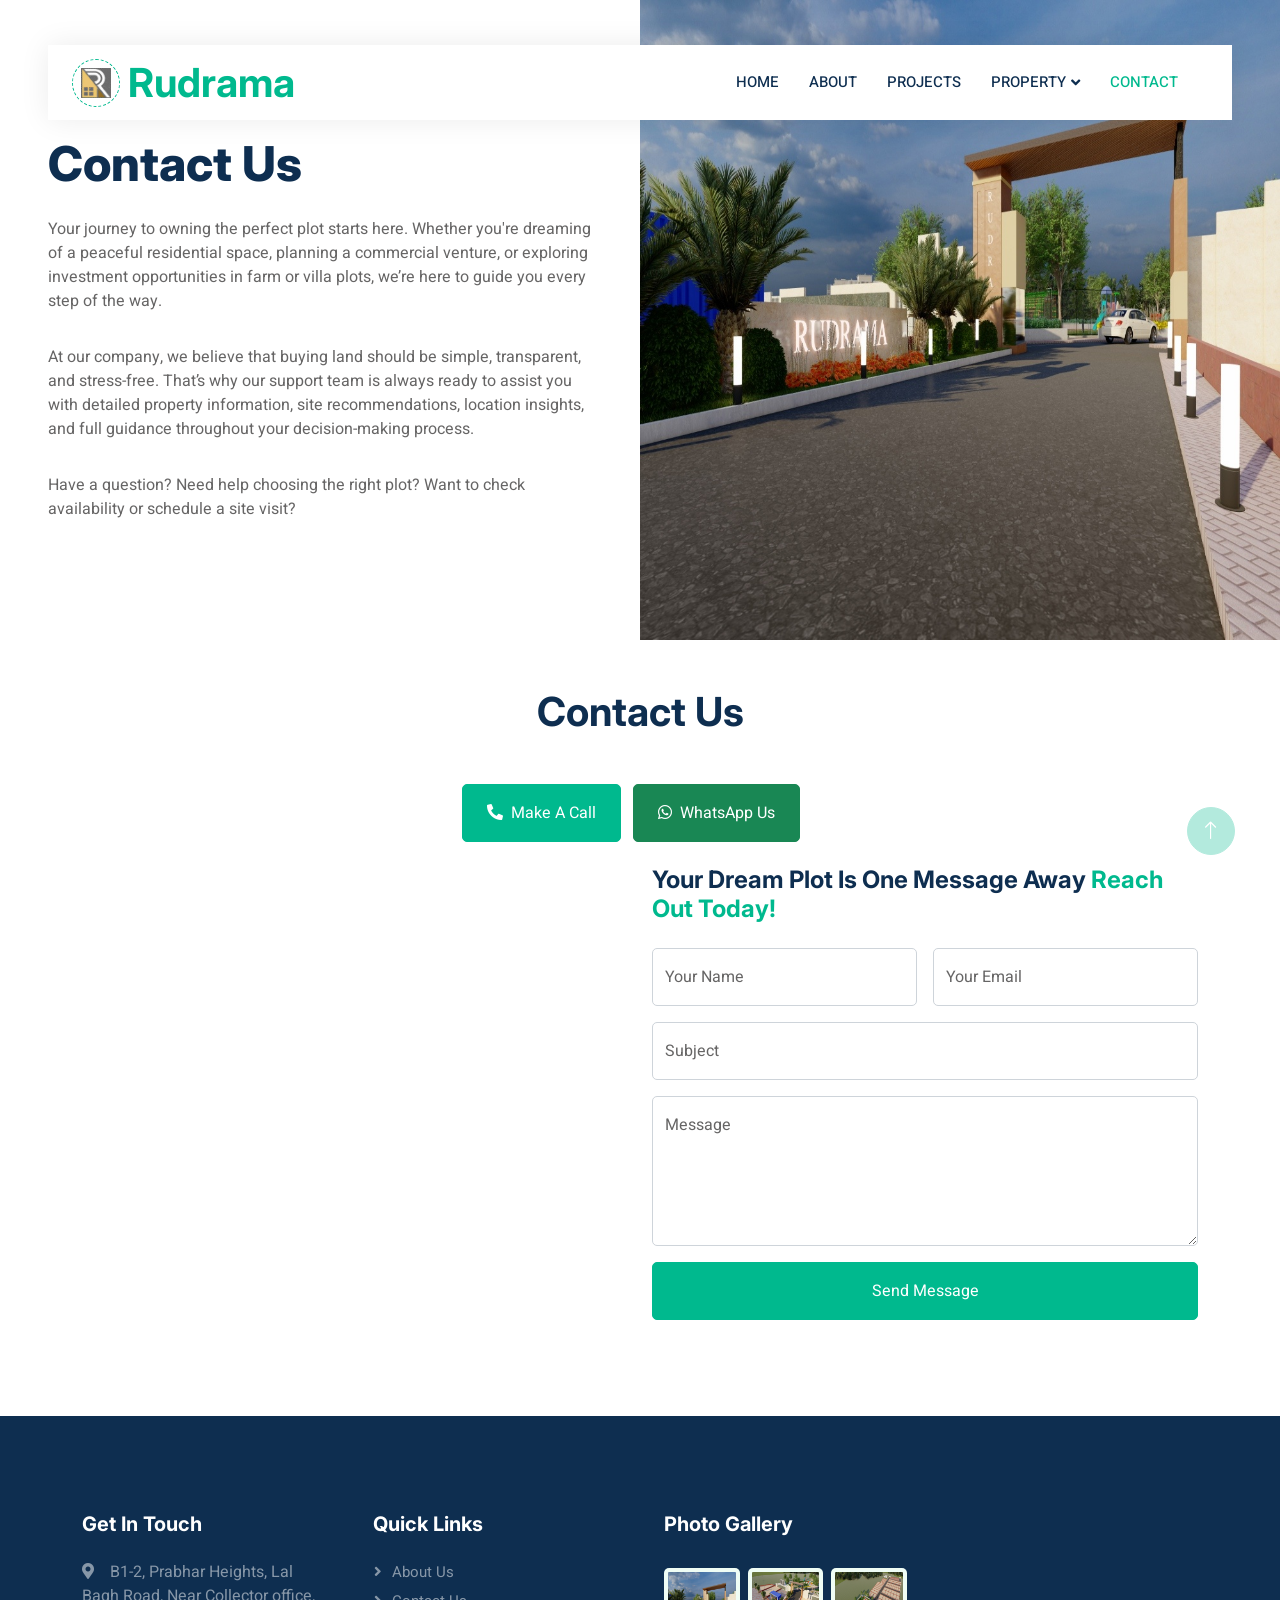
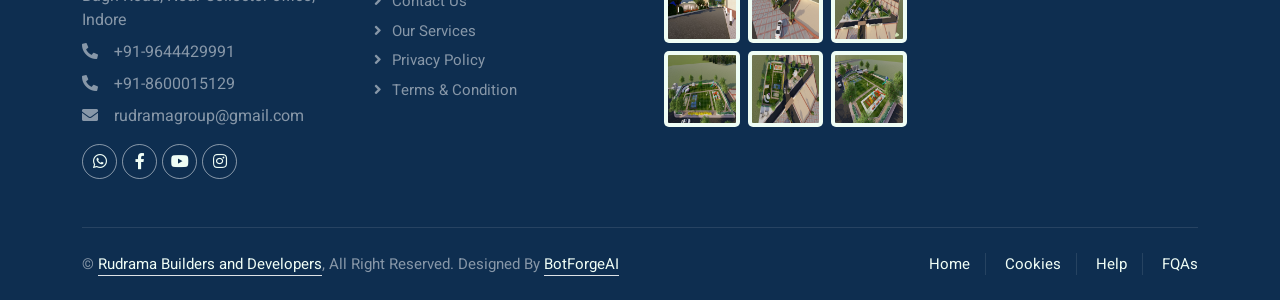
<file: contact.html>
<!DOCTYPE html>
<html lang="en">

<head>
    <meta charset="utf-8">
    <title>Rudrama Builders and Developers</title>
    <meta content="width=device-width, initial-scale=1.0" name="viewport">
    <meta content="" name="keywords">
    <meta content="" name="description">

    <!-- Favicon -->
    <link href="img/favicon.ico" rel="icon">

    <!-- Google Web Fonts -->
    <link rel="preconnect" href="https://fonts.googleapis.com">
    <link rel="preconnect" href="https://fonts.gstatic.com" crossorigin>
    <link href="https://fonts.googleapis.com/css2?family=Heebo:wght@400;500;600&family=Inter:wght@700;800&display=swap" rel="stylesheet">
    
    <!-- Icon Font Stylesheet -->
    <link href="https://cdnjs.cloudflare.com/ajax/libs/font-awesome/5.10.0/css/all.min.css" rel="stylesheet">
    <link href="https://cdn.jsdelivr.net/npm/bootstrap-icons@1.4.1/font/bootstrap-icons.css" rel="stylesheet">

    <!-- Libraries Stylesheet -->
    <link href="lib/animate/animate.min.css" rel="stylesheet">
    <link href="lib/owlcarousel/assets/owl.carousel.min.css" rel="stylesheet">

    <!-- Customized Bootstrap Stylesheet -->
    <link href="css/bootstrap.min.css" rel="stylesheet">

    <!-- Template Stylesheet -->
    <link href="css/style.css" rel="stylesheet">
</head>

<body>
    <div class="container-fluid bg-white p-0">
        <!-- Spinner Start -->
        <div id="spinner" class="show bg-white position-fixed translate-middle w-100 vh-100 top-50 start-50 d-flex align-items-center justify-content-center">
            <div class="spinner-border text-primary" style="width: 3rem; height: 3rem;" role="status">
                <span class="sr-only">Loading...</span>
            </div>
        </div>
        <!-- Spinner End -->


        <!-- Navbar Start -->
        <div class="container-fluid nav-bar bg-transparent">
            <nav class="navbar navbar-expand-lg bg-white navbar-light py-0 px-4">
                <a href="index.html" class="navbar-brand d-flex align-items-center text-center">
                    <div class="icon p-2 me-2">
                        <img class="img-fluid" src="img/icon-deal.jpeg" alt="Icon" style="width: 30px; height: 30px;">
                    </div>
                    <h1 class="m-0 text-primary">Rudrama</h1>
                </a>
                <button type="button" class="navbar-toggler" data-bs-toggle="collapse" data-bs-target="#navbarCollapse">
                    <span class="navbar-toggler-icon"></span>
                </button>
                <div class="collapse navbar-collapse" id="navbarCollapse">
                    <div class="navbar-nav ms-auto">
                        <a href="index.html" class="nav-item nav-link">Home</a>
                        <a href="about.html" class="nav-item nav-link">About</a>
                        <a href="project-sites.html" class="nav-item nav-link">Projects</a>
                        <div class="nav-item dropdown">
                            <a href="#" class="nav-link dropdown-toggle" data-bs-toggle="dropdown">Property</a>
                            <div class="dropdown-menu rounded-0 m-0">
                                <a href="property-list.html" class="dropdown-item">Property List</a>
                                <a href="property-type.html" class="dropdown-item">Property Type</a>
                                <!-- <a href="property-agent.html" class="dropdown-item">Property Agent</a> -->
                            </div>
                        </div>
                        <!-- <div class="nav-item dropdown">
                            <a href="#" class="nav-link dropdown-toggle" data-bs-toggle="dropdown">Pages</a>
                            <div class="dropdown-menu rounded-0 m-0">
                                <a href="testimonial.html" class="dropdown-item">Testimonial</a>
                                <a href="404.html" class="dropdown-item">404 Error</a>
                            </div>
                        </div> -->
                        <a href="contact.html" class="nav-item nav-link active">Contact</a>
                    <!-- </div>
                    <a href="https://htmlcodex.com/downloading/?item=2259" class="btn btn-primary px-3 d-none d-lg-flex">Buy Pro Version</a>
                </div> -->
            </nav>
        </div>
        <!-- Navbar End -->


        <!-- Header Start -->
        <div class="container-fluid header bg-white p-0">
            <div class="row g-0 align-items-center flex-column-reverse flex-md-row">
                <div class="col-md-6 p-5 mt-lg-5">
                    <h1 class="display-5 animated fadeIn mb-4">Contact Us</h1>
                        <p class="animated fadeIn mb-4 pb-2">Your journey to owning the perfect plot starts here. Whether you're dreaming of a peaceful residential space, planning a commercial venture, or exploring investment opportunities in farm or villa plots, we’re here to guide you every step of the way.</p>
                        <p class="animated fadeIn mb-4 pb-2">At our company, we believe that buying land should be simple, transparent, and stress-free. That’s why our support team is always ready to assist you with detailed property information, site recommendations, location insights, and full guidance throughout your decision-making process.</p> 
                        <p class="animated fadeIn mb-4 pb-2">Have a question? Need help choosing the right plot? Want to check availability or schedule a site visit?</p>
                        <!-- <nav aria-label="breadcrumb animated fadeIn">
                        <ol class="breadcrumb text-uppercase">
                            <li class="breadcrumb-item"><a href="#">Home</a></li>
                            <li class="breadcrumb-item"><a href="#">Pages</a></li>
                            <li class="breadcrumb-item text-body active" aria-current="page">Contact</li>
                        </ol>
                    </nav> -->
                </div>
                <div class="col-md-6 animated fadeIn">
                    <img class="img-fluid" src="img/Property-1.jpeg" alt="">
                </div>
            </div>
        </div>
        <!-- Header End -->


        <!-- Search Start -->
        <!-- <div class="container-fluid bg-primary mb-5 wow fadeIn" data-wow-delay="0.1s" style="padding: 35px;">
            <div class="container">
                <div class="row g-2">
                    <div class="col-md-10">
                        <div class="row g-2">
                            <div class="col-md-4">
                                <input type="text" class="form-control border-0 py-3" placeholder="Search Keyword">
                            </div>
                            <div class="col-md-4">
                                <select class="form-select border-0 py-3">
                                    <option selected>Property Type</option>
                                    <option value="1">Property Type 1</option>
                                    <option value="2">Property Type 2</option>
                                    <option value="3">Property Type 3</option>
                                </select>
                            </div>
                            <div class="col-md-4">
                                <select class="form-select border-0 py-3">
                                    <option selected>Location</option>
                                    <option value="1">Location 1</option>
                                    <option value="2">Location 2</option>
                                    <option value="3">Location 3</option>
                                </select>
                            </div>
                        </div>
                    </div>
                    <div class="col-md-2">
                        <button class="btn btn-dark border-0 w-100 py-3">Search</button>
                    </div>
                </div>
            </div>
        </div> -->
        <!-- Search End -->


        <!-- Contact Start -->
        <div class="container-fluid py-5">
            <div class="container">
                <div class="text-center mx-auto mb-5 wow fadeInUp" data-wow-delay="0.1s" style="max-width: 600px;">
                    <h1 class="mb-3">Contact Us</h1>
                    <!-- <p>Eirmod sed ipsum dolor sit rebum labore magna erat. Tempor ut dolore lorem kasd vero ipsum sit eirmod sit. Ipsum diam justo sed rebum vero dolor duo.</p> -->
                </div>
                <div class="row g-4">
                    <div class="col-12">
                        <div class="row gy-4">
                            <div class="col-md-6 col-lg-4 wow fadeIn" data-wow-delay="0.1s">
                                <!-- <div class="bg-light rounded p-3">
                                    <div class="d-flex align-items-center bg-white rounded p-3" style="border: 1px dashed rgba(0, 185, 142, .3)">
                                        <div class="icon me-3" style="width: 45px; height: 45px;">
                                            <i class="fa fa-map-marker-alt text-primary"></i>
                                        </div>
                                        <span>123 Street, New York, USA</span>
                                    </div>
                                </div> -->
                            </div>
                            <div class="col-md-6 col-lg-4 wow fadeIn" data-wow-delay="0.3s">
                                <a href="tel:+918600015129" class="btn btn-primary py-3 px-4 me-2">
                                    <i class="fa fa-phone-alt me-2"></i>Make A Call
                                </a>
                            
                            <!-- <div class="col-md-6 col-lg-4 wow fadeIn" data-wow-delay="0.5s">
                                <div class="bg-light rounded p-3">
                                    <div class="d-flex align-items-center bg-white rounded p-3" style="border: 1px dashed rgba(0, 185, 142, .3)">
                                        <div class="icon me-3" style="width: 45px; height: 45px;">
                                            <i class="fa fa-phone-alt text-primary"></i>
                                        </div>
                                        <span>+012 345 6789</span>
                                    </div>
                                </div>
                            </div> -->

                                <a href="https://wa.me/918600015129?text=Hi%2C%20I%20want%20to%20know%20more%20about%20your%20properties."
                                target="_blank"
                                class="btn btn-success py-3 px-4">
                                    <i class="fab fa-whatsapp me-2"></i>WhatsApp Us
                                </a>
                            </div>
                        </div>
                    </div>
                    <div class="col-md-6 wow fadeInUp" data-wow-delay="0.1s">
                        <iframe class="position-relative rounded w-100 h-100"
                            src="https://www.google.com/maps/embed?pb=!1m18!1m12!1m3!1d3680.5521260636756!2d75.85037537385458!3d22.707710828007585!2m3!1f0!2f0!3f0!3m2!1i1024!2i768!4f13.1!3m3!1m2!1s0x3962fddab3c0705b%3A0xbdbb0fe53ae648b!2sRudrama%20Builders%20and%20Developers!5e0!3m2!1sen!2sin!4v1764947788746!5m2!1sen!2sin"
                            frameborder="0" style="min-height: 400px; border:0;" allowfullscreen="" aria-hidden="false"
                            tabindex="0"></iframe>
                    </div>
                    <div class="col-md-6">
                        <div class="wow fadeInUp" data-wow-delay="0.5s"><h4 class="mb-4">Your Dream Plot Is One Message Away <a href="">Reach Out Today!</a></h4>
                            
                            <form action="https://api.web3forms.com/submit" method="POST">
                                <input type="hidden" name="access_key" value="acfdb555-5243-491a-a13d-15d3963907d3">

                                <div class="row g-3">
                                    <div class="col-md-6">
                                        <div class="form-floating">
                                            <input type="text" class="form-control" name="name" placeholder="Your Name" required>
                                            <label>Your Name</label>
                                        </div>
                                    </div>

                                    <div class="col-md-6">
                                        <div class="form-floating">
                                            <input type="email" class="form-control" name="email" placeholder="Your Email" required>
                                            <label>Your Email</label>
                                        </div>
                                    </div>

                                    <div class="col-12">
                                        <div class="form-floating">
                                            <input type="text" class="form-control" name="subject" placeholder="Subject">
                                            <label>Subject</label>
                                        </div>
                                    </div>

                                    <div class="col-12">
                                        <div class="form-floating">
                                            <textarea class="form-control" name="message" placeholder="Your Message" style="height:150px" required></textarea>
                                            <label>Message</label>
                                        </div>
                                    </div>

                                    <div class="col-12">
                                        <button class="btn btn-primary w-100 py-3" type="submit">Send Message</button>
                                    </div>
                                </div>
                            </form>


                        </div>
                    </div>
                </div>
            </div>
        </div>
        <!-- Contact End -->


        <!-- Footer Start -->
        <div class="container-fluid bg-dark text-white-50 footer pt-5 mt-5 wow fadeIn" data-wow-delay="0.1s">
            <div class="container py-5">
                <div class="row g-5">
                    <div class="col-lg-3 col-md-6">
                        <h5 class="text-white mb-4">Get In Touch</h5>
                        <p class="mb-2"><i class="fa fa-map-marker-alt me-3"></i>B1-2, Prabhar Heights, Lal Bagh Road, Near Collector office, Indore</p>
                        <p class="mb-2"><i class="fa fa-phone-alt me-3"></i>+91-9644429991</p>
                        <p class="mb-2"><i class="fa fa-phone-alt me-3"></i>+91-8600015129</p>
                        <p class="mb-2"><i class="fa fa-envelope me-3"></i>rudramagroup@gmail.com</p>
                        <div class="d-flex pt-2">
                            <a class="btn btn-outline-light btn-social" href="https://whatsapp.com/channel/0029Vay55cU1SWt11kCGH51Y"><i class="fab fa-whatsapp"></i></a>
                            <a class="btn btn-outline-light btn-social" href="http://www.facebook.com/rudramagroup"><i class="fab fa-facebook-f"></i></a>
                            <a class="btn btn-outline-light btn-social" href="https://www.youtube.com/@rudramagroup"><i class="fab fa-youtube"></i></a>
                            <a class="btn btn-outline-light btn-social" href="https://www.instagram.com/rudramagroup"><i class="fab fa-instagram"></i></a>
                        </div>
                    </div>
                    <div class="col-lg-3 col-md-6">
                        <h5 class="text-white mb-4">Quick Links</h5>
                        <a class="btn btn-link text-white-50" href="">About Us</a>
                        <a class="btn btn-link text-white-50" href="">Contact Us</a>
                        <a class="btn btn-link text-white-50" href="">Our Services</a>
                        <a class="btn btn-link text-white-50" href="privacy-policy.html">Privacy Policy</a>
                        <a class="btn btn-link text-white-50" href="terms-and-conditions.html">Terms & Condition</a>
                    </div>
                    <div class="col-lg-3 col-md-6">
                        <h5 class="text-white mb-4">Photo Gallery</h5>
                        <div class="row g-2 pt-2">
                            <div class="col-4">
                                <img class="img-fluid rounded bg-light p-1" src="img/Property-1.jpeg" alt="">
                            </div>
                            <div class="col-4">
                                <img class="img-fluid rounded bg-light p-1" src="img/Property-2.jpeg" alt="">
                            </div>
                            <div class="col-4">
                                <img class="img-fluid rounded bg-light p-1" src="img/Property-3.jpeg" alt="">
                            </div>
                            <div class="col-4">
                                <img class="img-fluid rounded bg-light p-1" src="img/Property-4.jpeg" alt="">
                            </div>
                            <div class="col-4">
                                <img class="img-fluid rounded bg-light p-1" src="img/Property-5.jpeg" alt="">
                            </div>
                            <div class="col-4">
                                <img class="img-fluid rounded bg-light p-1" src="img/Property-6.jpeg" alt="">
                            </div>
                        </div>
                    </div>
                    <!-- <div class="col-lg-3 col-md-6">
                        <h5 class="text-white mb-4">Newsletter</h5>
                        <p>Dolor amet sit justo amet elitr clita ipsum elitr est.</p>
                        <div class="position-relative mx-auto" style="max-width: 400px;">
                            <input class="form-control bg-transparent w-100 py-3 ps-4 pe-5" type="text" placeholder="Your email">
                            <button type="button" class="btn btn-primary py-2 position-absolute top-0 end-0 mt-2 me-2">SignUp</button>
                        </div>
                    </div> -->
                </div>
            </div>
            <div class="container">
                <div class="copyright">
                    <div class="row">
                        <div class="col-md-6 text-center text-md-start mb-3 mb-md-0">
                            &copy; <a class="border-bottom" href="#">Rudrama Builders and Developers</a>, All Right Reserved. 
							
							<!--/*** The author’s attribution link must remain intact in the template. ***/-->
                            <!--/*** If you wish to remove this credit link, please purchase the Pro Version . ***/-->
                            Designed By <a class="border-bottom" href="https://www.botforge.co.in/">BotForgeAI</a>
                        </div>
                        <div class="col-md-6 text-center text-md-end">
                            <div class="footer-menu">
                                <a href="">Home</a>
                                <a href="">Cookies</a>
                                <a href="">Help</a>
                                <a href="">FQAs</a>
                            </div>
                        </div>
                    </div>
                </div>
            </div>
        </div>
        <!-- Footer End -->


        <!-- Back to Top -->
        <a href="#" class="btn btn-lg btn-primary btn-lg-square back-to-top"><i class="bi bi-arrow-up"></i></a>
    </div>

    <!-- JavaScript Libraries -->
    <script src="https://code.jquery.com/jquery-3.4.1.min.js"></script>
    <script src="https://cdn.jsdelivr.net/npm/bootstrap@5.0.0/dist/js/bootstrap.bundle.min.js"></script>
    <script src="lib/wow/wow.min.js"></script>
    <script src="lib/easing/easing.min.js"></script>
    <script src="lib/waypoints/waypoints.min.js"></script>
    <script src="lib/owlcarousel/owl.carousel.min.js"></script>

    <!-- Template Javascript -->
    <script src="js/main.js"></script>
</body>

</html>
</file>
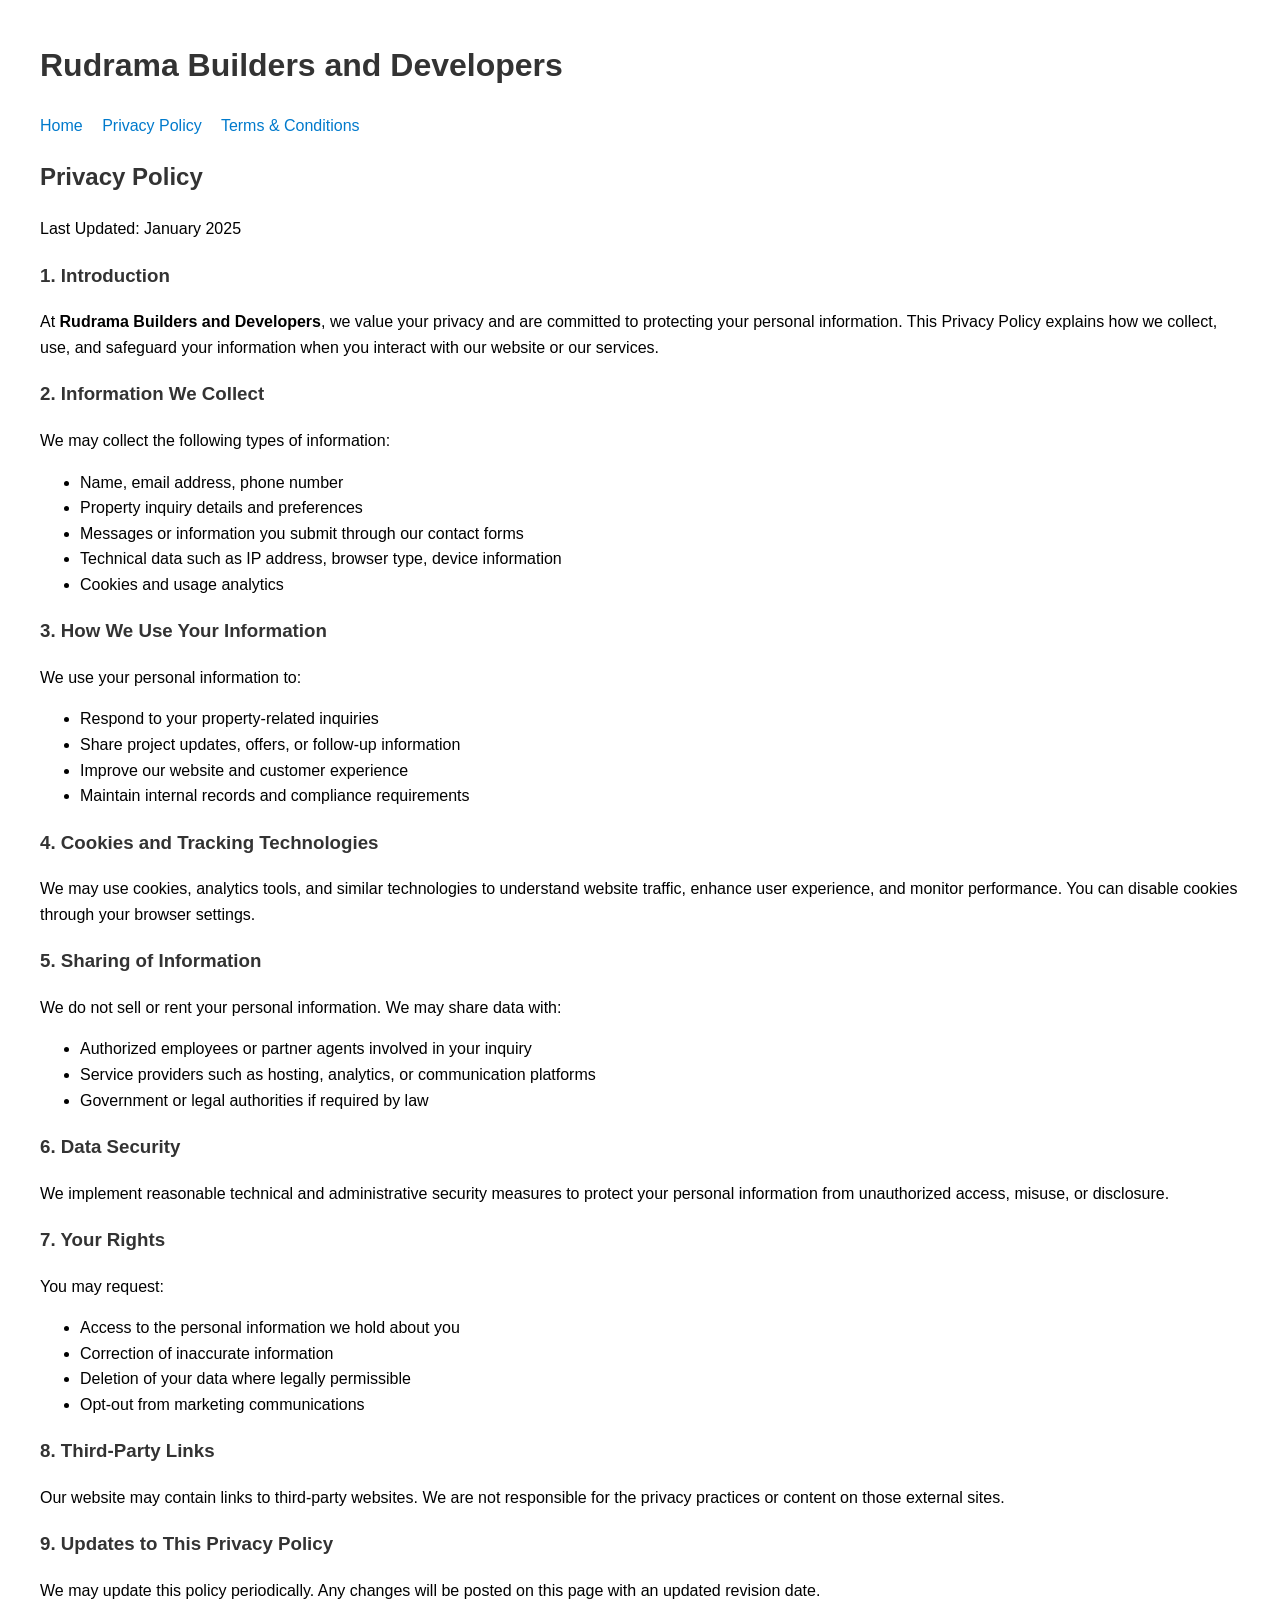
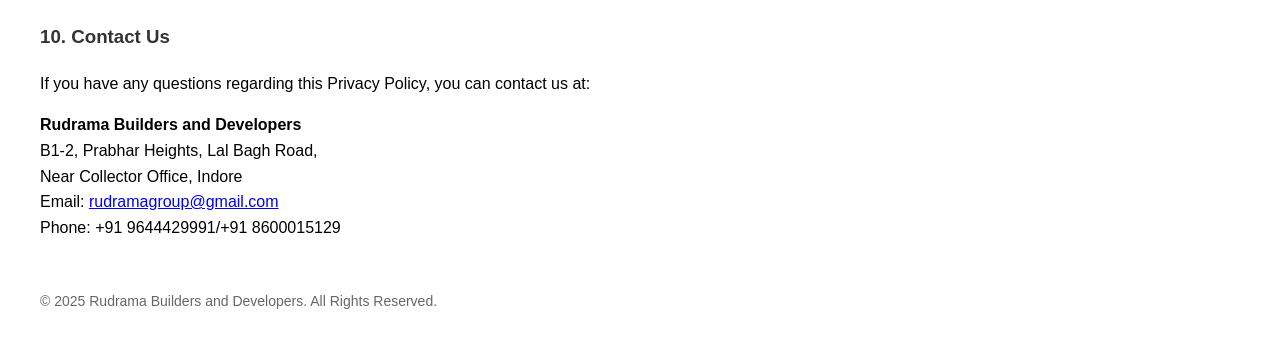
<file: privacy-policy.html>
<!DOCTYPE html>
<html lang="en">
<head>
    <meta charset="UTF-8">
    <meta name="viewport" content="width=device-width, initial-scale=1.0">
    <title>Privacy Policy | Rudrama Builders and Developers</title>
    <!-- Favicon -->
    <link href="img/favicon.ico" rel="icon">
    <style>
        body { font-family: Arial, sans-serif; line-height: 1.6; margin: 40px; }
        h1, h2, h3 { color: #333; }
        nav a { margin-right: 15px; text-decoration: none; color: #007ACC; }
        footer { margin-top: 50px; font-size: 14px; color: #666; }
    </style>
</head>
<body>

<header>
    <h1>Rudrama Builders and Developers</h1>
    <nav>
        <a href="index.html">Home</a>
        <a href="privacy-policy.html">Privacy Policy</a>
        <a href="terms-and-conditions.html">Terms & Conditions</a>
    </nav>
</header>

<main>
    <h2>Privacy Policy</h2>
    <p>Last Updated: January 2025</p>

    <h3>1. Introduction</h3>
    <p>At <strong>Rudrama Builders and Developers</strong>, we value your privacy and are committed to protecting your personal information. This Privacy Policy explains how we collect, use, and safeguard your information when you interact with our website or our services.</p>

    <h3>2. Information We Collect</h3>
    <p>We may collect the following types of information:</p>
    <ul>
        <li>Name, email address, phone number</li>
        <li>Property inquiry details and preferences</li>
        <li>Messages or information you submit through our contact forms</li>
        <li>Technical data such as IP address, browser type, device information</li>
        <li>Cookies and usage analytics</li>
    </ul>

    <h3>3. How We Use Your Information</h3>
    <p>We use your personal information to:</p>
    <ul>
        <li>Respond to your property-related inquiries</li>
        <li>Share project updates, offers, or follow-up information</li>
        <li>Improve our website and customer experience</li>
        <li>Maintain internal records and compliance requirements</li>
    </ul>

    <h3>4. Cookies and Tracking Technologies</h3>
    <p>We may use cookies, analytics tools, and similar technologies to understand website traffic, enhance user experience, and monitor performance. You can disable cookies through your browser settings.</p>

    <h3>5. Sharing of Information</h3>
    <p>We do not sell or rent your personal information. We may share data with:</p>
    <ul>
        <li>Authorized employees or partner agents involved in your inquiry</li>
        <li>Service providers such as hosting, analytics, or communication platforms</li>
        <li>Government or legal authorities if required by law</li>
    </ul>

    <h3>6. Data Security</h3>
    <p>We implement reasonable technical and administrative security measures to protect your personal information from unauthorized access, misuse, or disclosure.</p>

    <h3>7. Your Rights</h3>
    <p>You may request:</p>
    <ul>
        <li>Access to the personal information we hold about you</li>
        <li>Correction of inaccurate information</li>
        <li>Deletion of your data where legally permissible</li>
        <li>Opt-out from marketing communications</li>
    </ul>

    <h3>8. Third-Party Links</h3>
    <p>Our website may contain links to third-party websites. We are not responsible for the privacy practices or content on those external sites.</p>

    <h3>9. Updates to This Privacy Policy</h3>
    <p>We may update this policy periodically. Any changes will be posted on this page with an updated revision date.</p>

    <h3>10. Contact Us</h3>
    <p>If you have any questions regarding this Privacy Policy, you can contact us at:</p>
    <p>
        <strong>Rudrama Builders and Developers</strong><br>
        B1-2, Prabhar Heights, Lal Bagh Road,<br>
        Near Collector Office, Indore<br>
        Email: <a href="mailto:rudramagroup@gmail.com">rudramagroup@gmail.com</a><br>
        Phone: +91 9644429991/+91 8600015129
    </p>
</main>

<footer>
    <p>© 2025 Rudrama Builders and Developers. All Rights Reserved.</p>
</footer>

</body>
</html>
</file>
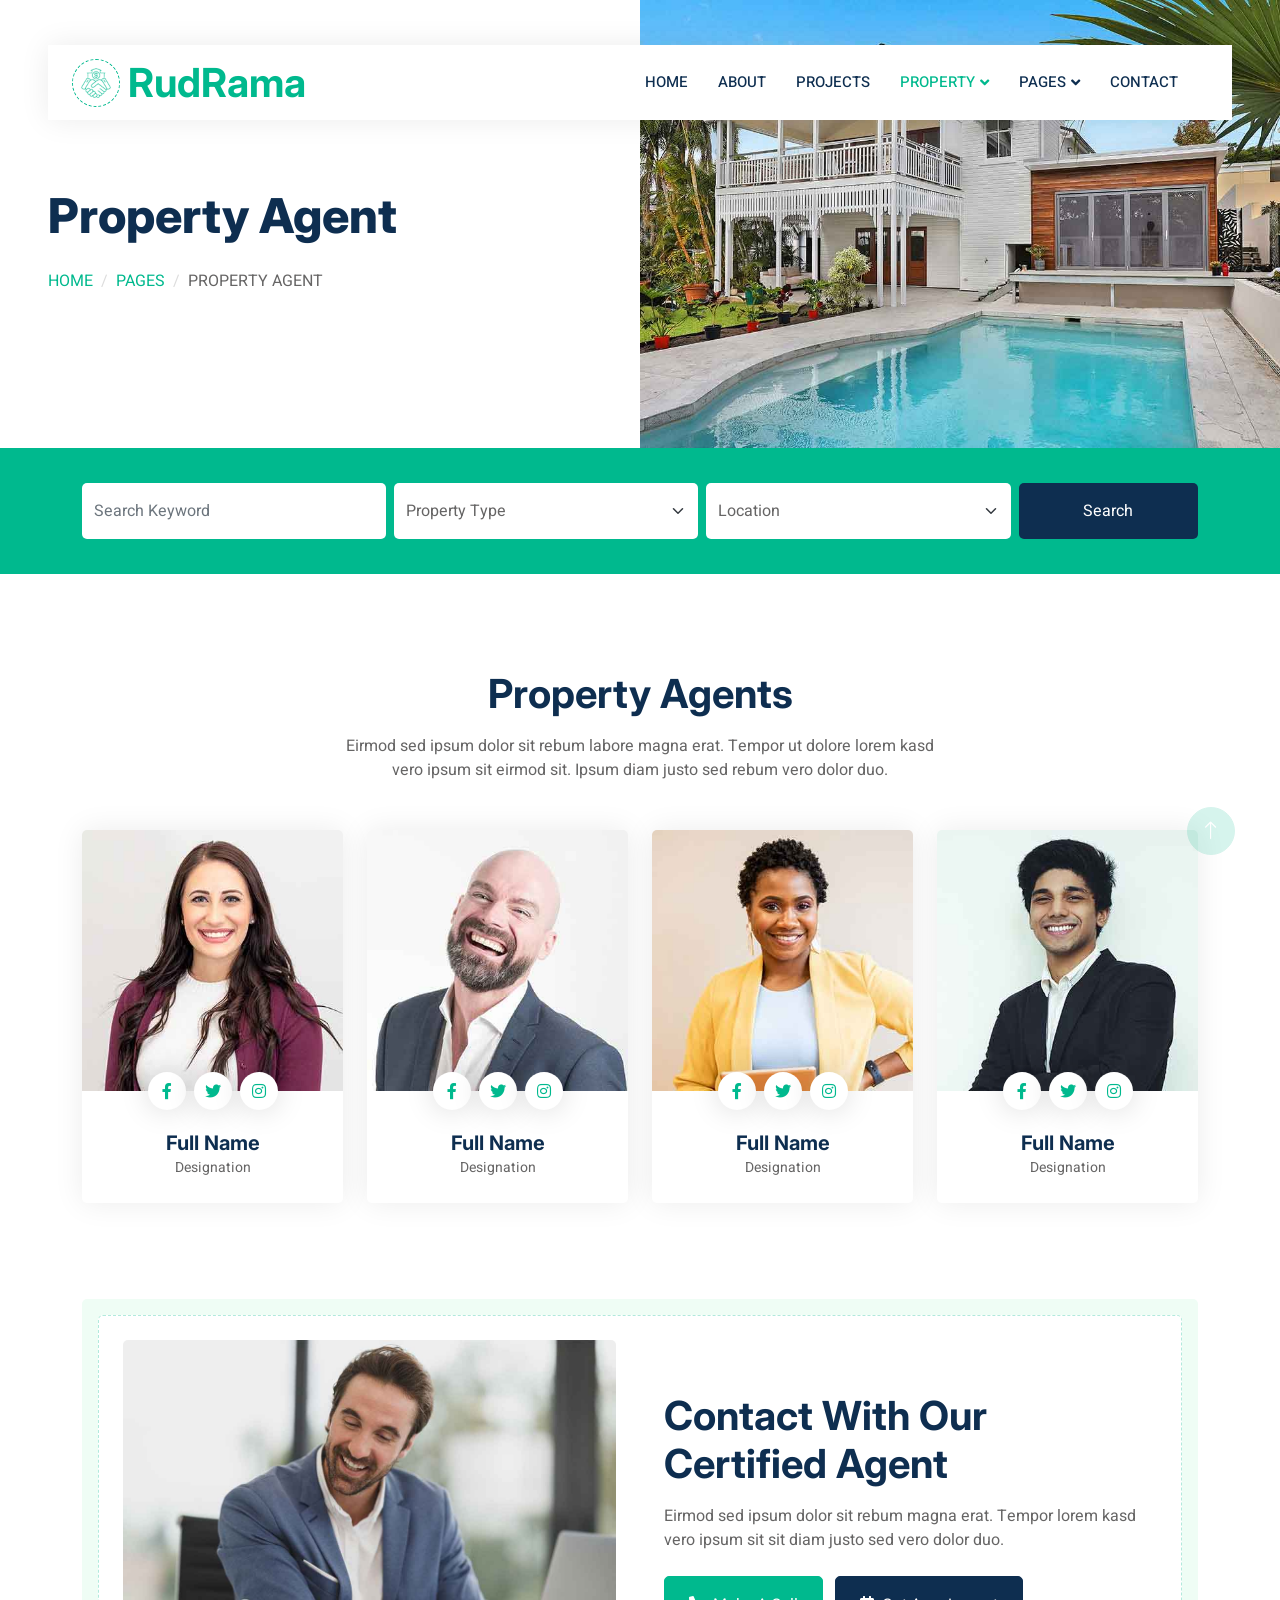
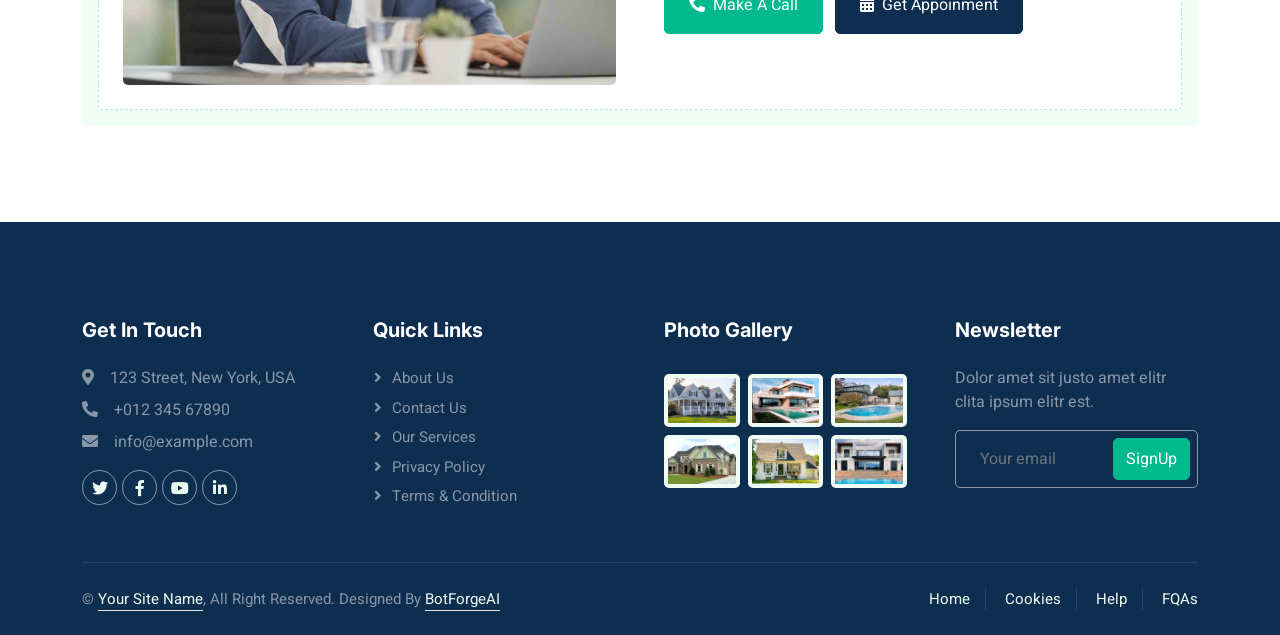
<file: property-agent.html>
<!DOCTYPE html>
<html lang="en">

<head>
    <meta charset="utf-8">
    <title>RudRama Builders and Developers</title>
    <meta content="width=device-width, initial-scale=1.0" name="viewport">
    <meta content="" name="keywords">
    <meta content="" name="description">

    <!-- Favicon -->
    <link href="img/favicon.ico" rel="icon">

    <!-- Google Web Fonts -->
    <link rel="preconnect" href="https://fonts.googleapis.com">
    <link rel="preconnect" href="https://fonts.gstatic.com" crossorigin>
    <link href="https://fonts.googleapis.com/css2?family=Heebo:wght@400;500;600&family=Inter:wght@700;800&display=swap" rel="stylesheet">
    
    <!-- Icon Font Stylesheet -->
    <link href="https://cdnjs.cloudflare.com/ajax/libs/font-awesome/5.10.0/css/all.min.css" rel="stylesheet">
    <link href="https://cdn.jsdelivr.net/npm/bootstrap-icons@1.4.1/font/bootstrap-icons.css" rel="stylesheet">

    <!-- Libraries Stylesheet -->
    <link href="lib/animate/animate.min.css" rel="stylesheet">
    <link href="lib/owlcarousel/assets/owl.carousel.min.css" rel="stylesheet">

    <!-- Customized Bootstrap Stylesheet -->
    <link href="css/bootstrap.min.css" rel="stylesheet">

    <!-- Template Stylesheet -->
    <link href="css/style.css" rel="stylesheet">
</head>

<body>
    <div class="container-fluid bg-white p-0">
        <!-- Spinner Start -->
        <div id="spinner" class="show bg-white position-fixed translate-middle w-100 vh-100 top-50 start-50 d-flex align-items-center justify-content-center">
            <div class="spinner-border text-primary" style="width: 3rem; height: 3rem;" role="status">
                <span class="sr-only">Loading...</span>
            </div>
        </div>
        <!-- Spinner End -->


        <!-- Navbar Start -->
        <div class="container-fluid nav-bar bg-transparent">
            <nav class="navbar navbar-expand-lg bg-white navbar-light py-0 px-4">
                <a href="index.html" class="navbar-brand d-flex align-items-center text-center">
                    <div class="icon p-2 me-2">
                        <img class="img-fluid" src="img/icon-deal.png" alt="Icon" style="width: 30px; height: 30px;">
                    </div>
                    <h1 class="m-0 text-primary">RudRama</h1>
                </a>
                <button type="button" class="navbar-toggler" data-bs-toggle="collapse" data-bs-target="#navbarCollapse">
                    <span class="navbar-toggler-icon"></span>
                </button>
                <div class="collapse navbar-collapse" id="navbarCollapse">
                    <div class="navbar-nav ms-auto">
                        <a href="index.html" class="nav-item nav-link">Home</a>
                        <a href="about.html" class="nav-item nav-link">About</a>
                        <a href="project-sites.html" class="nav-item nav-link">Projects</a>
                        <div class="nav-item dropdown">
                            <a href="#" class="nav-link dropdown-toggle active" data-bs-toggle="dropdown">Property</a>
                            <div class="dropdown-menu rounded-0 m-0">
                                <a href="property-list.html" class="dropdown-item">Property List</a>
                                <a href="property-type.html" class="dropdown-item">Property Type</a>
                                <a href="property-agent.html" class="dropdown-item active">Property Agent</a>
                            </div>
                        </div>
                        <div class="nav-item dropdown">
                            <a href="#" class="nav-link dropdown-toggle" data-bs-toggle="dropdown">Pages</a>
                            <div class="dropdown-menu rounded-0 m-0">
                                <a href="testimonial.html" class="dropdown-item">Testimonial</a>
                                <a href="404.html" class="dropdown-item">404 Error</a>
                            </div>
                        </div>
                        <a href="contact.html" class="nav-item nav-link">Contact</a>
                    <!-- </div>
                    <a href="https://htmlcodex.com/downloading/?item=2259" class="btn btn-primary px-3 d-none d-lg-flex">Buy Pro Version</a>
                </div> -->
            </nav>
        </div>
        <!-- Navbar End -->


        <!-- Header Start -->
        <div class="container-fluid header bg-white p-0">
            <div class="row g-0 align-items-center flex-column-reverse flex-md-row">
                <div class="col-md-6 p-5 mt-lg-5">
                    <h1 class="display-5 animated fadeIn mb-4">Property Agent</h1> 
                        <nav aria-label="breadcrumb animated fadeIn">
                        <ol class="breadcrumb text-uppercase">
                            <li class="breadcrumb-item"><a href="#">Home</a></li>
                            <li class="breadcrumb-item"><a href="#">Pages</a></li>
                            <li class="breadcrumb-item text-body active" aria-current="page">Property Agent</li>
                        </ol>
                    </nav>
                </div>
                <div class="col-md-6 animated fadeIn">
                    <img class="img-fluid" src="img/header.jpg" alt="">
                </div>
            </div>
        </div>
        <!-- Header End -->


        <!-- Search Start -->
        <div class="container-fluid bg-primary mb-5 wow fadeIn" data-wow-delay="0.1s" style="padding: 35px;">
            <div class="container">
                <div class="row g-2">
                    <div class="col-md-10">
                        <div class="row g-2">
                            <div class="col-md-4">
                                <input type="text" class="form-control border-0 py-3" placeholder="Search Keyword">
                            </div>
                            <div class="col-md-4">
                                <select class="form-select border-0 py-3">
                                    <option selected>Property Type</option>
                                    <option value="1">Property Type 1</option>
                                    <option value="2">Property Type 2</option>
                                    <option value="3">Property Type 3</option>
                                </select>
                            </div>
                            <div class="col-md-4">
                                <select class="form-select border-0 py-3">
                                    <option selected>Location</option>
                                    <option value="1">Location 1</option>
                                    <option value="2">Location 2</option>
                                    <option value="3">Location 3</option>
                                </select>
                            </div>
                        </div>
                    </div>
                    <div class="col-md-2">
                        <button class="btn btn-dark border-0 w-100 py-3">Search</button>
                    </div>
                </div>
            </div>
        </div>
        <!-- Search End -->


        <!-- Team Start -->
        <div class="container-fluid py-5">
            <div class="container">
                <div class="text-center mx-auto mb-5 wow fadeInUp" data-wow-delay="0.1s" style="max-width: 600px;">
                    <h1 class="mb-3">Property Agents</h1>
                    <p>Eirmod sed ipsum dolor sit rebum labore magna erat. Tempor ut dolore lorem kasd vero ipsum sit eirmod sit. Ipsum diam justo sed rebum vero dolor duo.</p>
                </div>
                <div class="row g-4">
                    <div class="col-lg-3 col-md-6 wow fadeInUp" data-wow-delay="0.1s">
                        <div class="team-item rounded overflow-hidden">
                            <div class="position-relative">
                                <img class="img-fluid" src="img/team-1.jpg" alt="">
                                <div class="position-absolute start-50 top-100 translate-middle d-flex align-items-center">
                                    <a class="btn btn-square mx-1" href=""><i class="fab fa-facebook-f"></i></a>
                                    <a class="btn btn-square mx-1" href=""><i class="fab fa-twitter"></i></a>
                                    <a class="btn btn-square mx-1" href=""><i class="fab fa-instagram"></i></a>
                                </div>
                            </div>
                            <div class="text-center p-4 mt-3">
                                <h5 class="fw-bold mb-0">Full Name</h5>
                                <small>Designation</small>
                            </div>
                        </div>
                    </div>
                    <div class="col-lg-3 col-md-6 wow fadeInUp" data-wow-delay="0.3s">
                        <div class="team-item rounded overflow-hidden">
                            <div class="position-relative">
                                <img class="img-fluid" src="img/team-2.jpg" alt="">
                                <div class="position-absolute start-50 top-100 translate-middle d-flex align-items-center">
                                    <a class="btn btn-square mx-1" href=""><i class="fab fa-facebook-f"></i></a>
                                    <a class="btn btn-square mx-1" href=""><i class="fab fa-twitter"></i></a>
                                    <a class="btn btn-square mx-1" href=""><i class="fab fa-instagram"></i></a>
                                </div>
                            </div>
                            <div class="text-center p-4 mt-3">
                                <h5 class="fw-bold mb-0">Full Name</h5>
                                <small>Designation</small>
                            </div>
                        </div>
                    </div>
                    <div class="col-lg-3 col-md-6 wow fadeInUp" data-wow-delay="0.5s">
                        <div class="team-item rounded overflow-hidden">
                            <div class="position-relative">
                                <img class="img-fluid" src="img/team-3.jpg" alt="">
                                <div class="position-absolute start-50 top-100 translate-middle d-flex align-items-center">
                                    <a class="btn btn-square mx-1" href=""><i class="fab fa-facebook-f"></i></a>
                                    <a class="btn btn-square mx-1" href=""><i class="fab fa-twitter"></i></a>
                                    <a class="btn btn-square mx-1" href=""><i class="fab fa-instagram"></i></a>
                                </div>
                            </div>
                            <div class="text-center p-4 mt-3">
                                <h5 class="fw-bold mb-0">Full Name</h5>
                                <small>Designation</small>
                            </div>
                        </div>
                    </div>
                    <div class="col-lg-3 col-md-6 wow fadeInUp" data-wow-delay="0.7s">
                        <div class="team-item rounded overflow-hidden">
                            <div class="position-relative">
                                <img class="img-fluid" src="img/team-4.jpg" alt="">
                                <div class="position-absolute start-50 top-100 translate-middle d-flex align-items-center">
                                    <a class="btn btn-square mx-1" href=""><i class="fab fa-facebook-f"></i></a>
                                    <a class="btn btn-square mx-1" href=""><i class="fab fa-twitter"></i></a>
                                    <a class="btn btn-square mx-1" href=""><i class="fab fa-instagram"></i></a>
                                </div>
                            </div>
                            <div class="text-center p-4 mt-3">
                                <h5 class="fw-bold mb-0">Full Name</h5>
                                <small>Designation</small>
                            </div>
                        </div>
                    </div>
                </div>
            </div>
        </div>
        <!-- Team End -->


        <!-- Call to Action Start -->
        <div class="container-fluid py-5">
            <div class="container">
                <div class="bg-light rounded p-3">
                    <div class="bg-white rounded p-4" style="border: 1px dashed rgba(0, 185, 142, .3)">
                        <div class="row g-5 align-items-center">
                            <div class="col-lg-6 wow fadeIn" data-wow-delay="0.1s">
                                <img class="img-fluid rounded w-100" src="img/call-to-action.jpg" alt="">
                            </div>
                            <div class="col-lg-6 wow fadeIn" data-wow-delay="0.5s">
                                <div class="mb-4">
                                    <h1 class="mb-3">Contact With Our Certified Agent</h1>
                                    <p>Eirmod sed ipsum dolor sit rebum magna erat. Tempor lorem kasd vero ipsum sit sit diam justo sed vero dolor duo.</p>
                                </div>
                                <a href="" class="btn btn-primary py-3 px-4 me-2"><i class="fa fa-phone-alt me-2"></i>Make A Call</a>
                                <a href="" class="btn btn-dark py-3 px-4"><i class="fa fa-calendar-alt me-2"></i>Get Appoinment</a>
                            </div>
                        </div>
                    </div>
                </div>
            </div>
        </div>
        <!-- Call to Action End -->
        

        <!-- Footer Start -->
        <div class="container-fluid bg-dark text-white-50 footer pt-5 mt-5 wow fadeIn" data-wow-delay="0.1s">
            <div class="container py-5">
                <div class="row g-5">
                    <div class="col-lg-3 col-md-6">
                        <h5 class="text-white mb-4">Get In Touch</h5>
                        <p class="mb-2"><i class="fa fa-map-marker-alt me-3"></i>123 Street, New York, USA</p>
                        <p class="mb-2"><i class="fa fa-phone-alt me-3"></i>+012 345 67890</p>
                        <p class="mb-2"><i class="fa fa-envelope me-3"></i>info@example.com</p>
                        <div class="d-flex pt-2">
                            <a class="btn btn-outline-light btn-social" href=""><i class="fab fa-twitter"></i></a>
                            <a class="btn btn-outline-light btn-social" href=""><i class="fab fa-facebook-f"></i></a>
                            <a class="btn btn-outline-light btn-social" href=""><i class="fab fa-youtube"></i></a>
                            <a class="btn btn-outline-light btn-social" href=""><i class="fab fa-linkedin-in"></i></a>
                        </div>
                    </div>
                    <div class="col-lg-3 col-md-6">
                        <h5 class="text-white mb-4">Quick Links</h5>
                        <a class="btn btn-link text-white-50" href="">About Us</a>
                        <a class="btn btn-link text-white-50" href="">Contact Us</a>
                        <a class="btn btn-link text-white-50" href="">Our Services</a>
                        <a class="btn btn-link text-white-50" href="">Privacy Policy</a>
                        <a class="btn btn-link text-white-50" href="">Terms & Condition</a>
                    </div>
                    <div class="col-lg-3 col-md-6">
                        <h5 class="text-white mb-4">Photo Gallery</h5>
                        <div class="row g-2 pt-2">
                            <div class="col-4">
                                <img class="img-fluid rounded bg-light p-1" src="img/property-1.jpg" alt="">
                            </div>
                            <div class="col-4">
                                <img class="img-fluid rounded bg-light p-1" src="img/property-2.jpg" alt="">
                            </div>
                            <div class="col-4">
                                <img class="img-fluid rounded bg-light p-1" src="img/property-3.jpg" alt="">
                            </div>
                            <div class="col-4">
                                <img class="img-fluid rounded bg-light p-1" src="img/property-4.jpg" alt="">
                            </div>
                            <div class="col-4">
                                <img class="img-fluid rounded bg-light p-1" src="img/property-5.jpg" alt="">
                            </div>
                            <div class="col-4">
                                <img class="img-fluid rounded bg-light p-1" src="img/property-6.jpg" alt="">
                            </div>
                        </div>
                    </div>
                    <div class="col-lg-3 col-md-6">
                        <h5 class="text-white mb-4">Newsletter</h5>
                        <p>Dolor amet sit justo amet elitr clita ipsum elitr est.</p>
                        <div class="position-relative mx-auto" style="max-width: 400px;">
                            <input class="form-control bg-transparent w-100 py-3 ps-4 pe-5" type="text" placeholder="Your email">
                            <button type="button" class="btn btn-primary py-2 position-absolute top-0 end-0 mt-2 me-2">SignUp</button>
                        </div>
                    </div>
                </div>
            </div>
            <div class="container">
                <div class="copyright">
                    <div class="row">
                        <div class="col-md-6 text-center text-md-start mb-3 mb-md-0">
                            &copy; <a class="border-bottom" href="#">Your Site Name</a>, All Right Reserved. 
							
							<!--/*** The author’s attribution link must remain intact in the template. ***/-->
                            <!--/*** If you wish to remove this credit link, please purchase the Pro Version . ***/-->
                            Designed By <a class="border-bottom" href="https://www.botforge.co.in/">BotForgeAI</a>
                        </div>
                        <div class="col-md-6 text-center text-md-end">
                            <div class="footer-menu">
                                <a href="">Home</a>
                                <a href="">Cookies</a>
                                <a href="">Help</a>
                                <a href="">FQAs</a>
                            </div>
                        </div>
                    </div>
                </div>
            </div>
        </div>
        <!-- Footer End -->


        <!-- Back to Top -->
        <a href="#" class="btn btn-lg btn-primary btn-lg-square back-to-top"><i class="bi bi-arrow-up"></i></a>
    </div>

    <!-- JavaScript Libraries -->
    <script src="https://code.jquery.com/jquery-3.4.1.min.js"></script>
    <script src="https://cdn.jsdelivr.net/npm/bootstrap@5.0.0/dist/js/bootstrap.bundle.min.js"></script>
    <script src="lib/wow/wow.min.js"></script>
    <script src="lib/easing/easing.min.js"></script>
    <script src="lib/waypoints/waypoints.min.js"></script>
    <script src="lib/owlcarousel/owl.carousel.min.js"></script>

    <!-- Template Javascript -->
    <script src="js/main.js"></script>
</body>

</html>
</file>
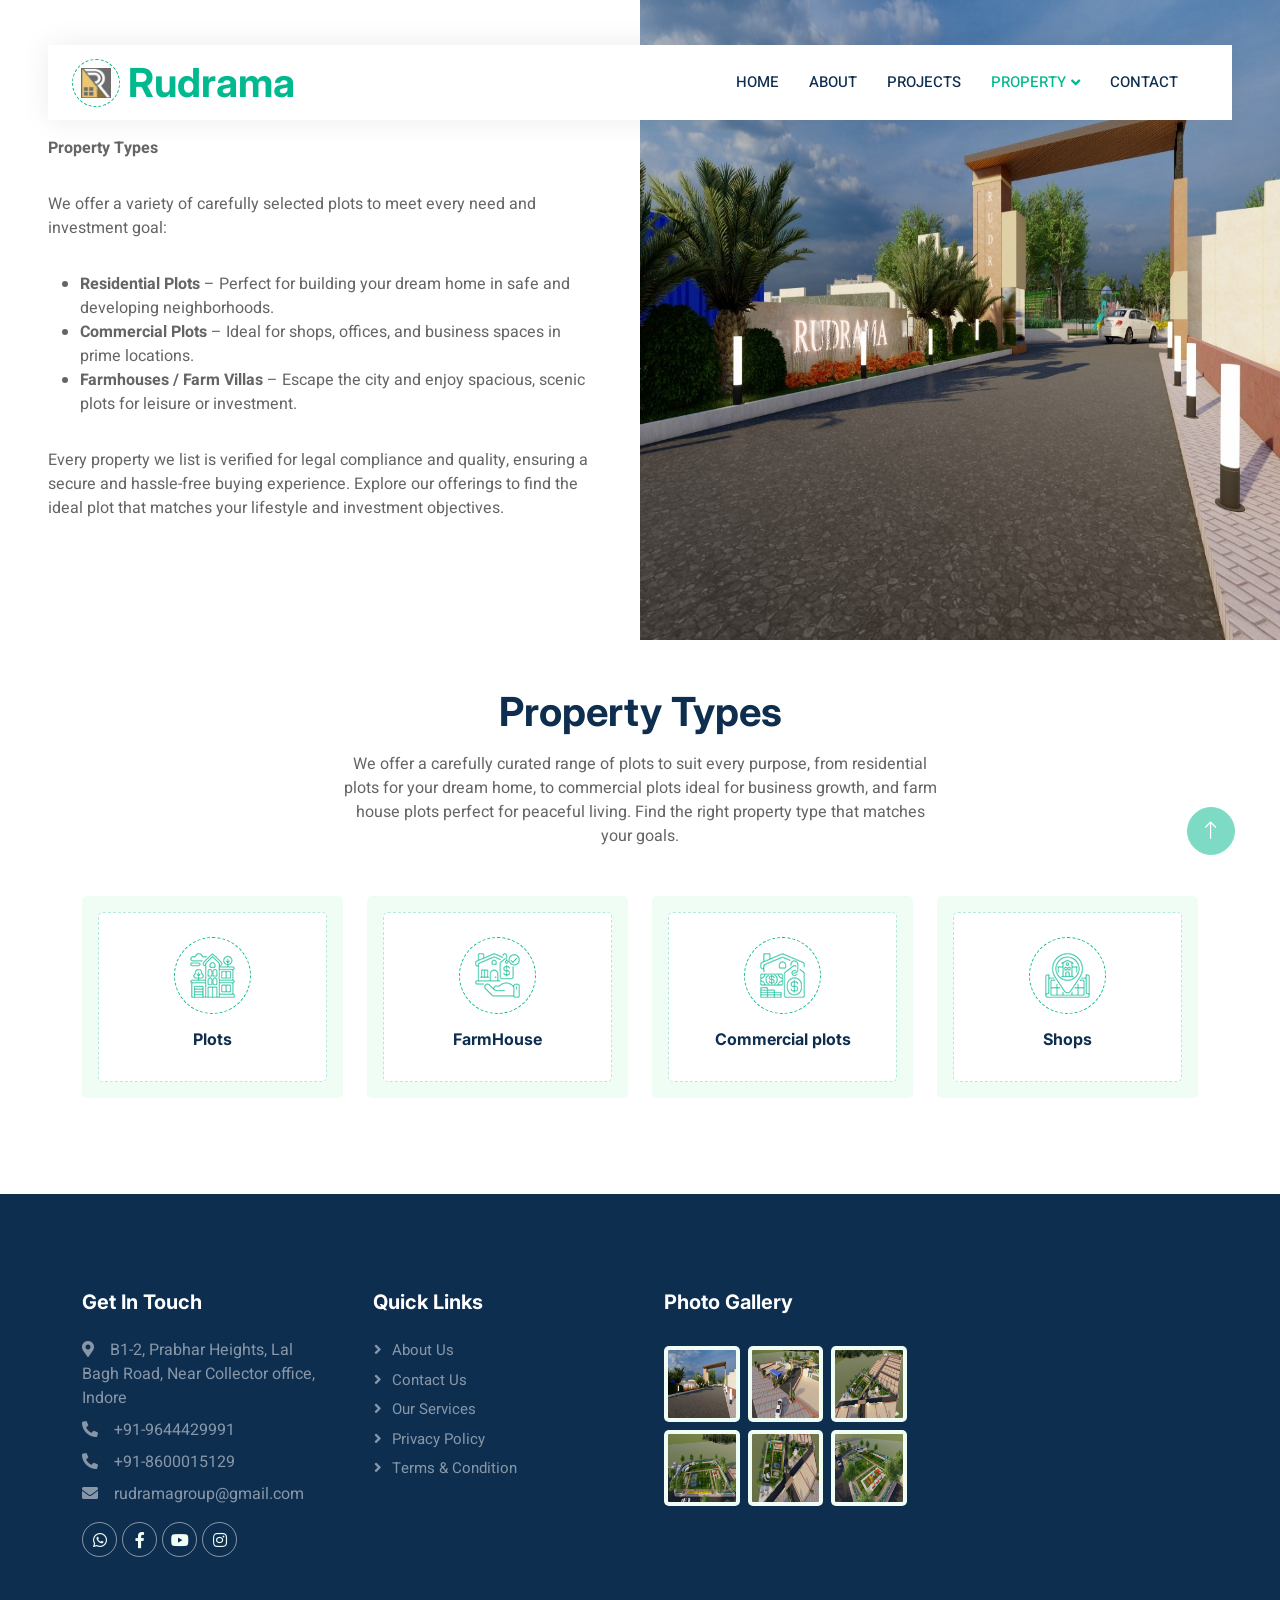
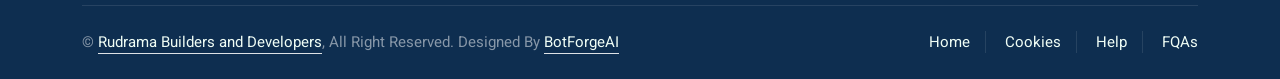
<file: property-type.html>
<!DOCTYPE html>
<html lang="en">

<head>
    <meta charset="utf-8">
    <title>Rudrama Builders and Developers</title>
    <meta content="width=device-width, initial-scale=1.0" name="viewport">
    <meta content="" name="keywords">
    <meta content="" name="description">

    <!-- Favicon -->
    <link href="img/favicon.ico" rel="icon">

    <!-- Google Web Fonts -->
    <link rel="preconnect" href="https://fonts.googleapis.com">
    <link rel="preconnect" href="https://fonts.gstatic.com" crossorigin>
    <link href="https://fonts.googleapis.com/css2?family=Heebo:wght@400;500;600&family=Inter:wght@700;800&display=swap" rel="stylesheet">
    
    <!-- Icon Font Stylesheet -->
    <link href="https://cdnjs.cloudflare.com/ajax/libs/font-awesome/5.10.0/css/all.min.css" rel="stylesheet">
    <link href="https://cdn.jsdelivr.net/npm/bootstrap-icons@1.4.1/font/bootstrap-icons.css" rel="stylesheet">

    <!-- Libraries Stylesheet -->
    <link href="lib/animate/animate.min.css" rel="stylesheet">
    <link href="lib/owlcarousel/assets/owl.carousel.min.css" rel="stylesheet">

    <!-- Customized Bootstrap Stylesheet -->
    <link href="css/bootstrap.min.css" rel="stylesheet">

    <!-- Template Stylesheet -->
    <link href="css/style.css" rel="stylesheet">
</head>

<body>
    <div class="container-fluid bg-white p-0">
        <!-- Spinner Start -->
        <div id="spinner" class="show bg-white position-fixed translate-middle w-100 vh-100 top-50 start-50 d-flex align-items-center justify-content-center">
            <div class="spinner-border text-primary" style="width: 3rem; height: 3rem;" role="status">
                <span class="sr-only">Loading...</span>
            </div>
        </div>
        <!-- Spinner End -->


        <!-- Navbar Start -->
        <div class="container-fluid nav-bar bg-transparent">
            <nav class="navbar navbar-expand-lg bg-white navbar-light py-0 px-4">
                <a href="index.html" class="navbar-brand d-flex align-items-center text-center">
                    <div class="icon p-2 me-2">
                        <img class="img-fluid" src="img/icon-deal.jpeg" alt="Icon" style="width: 30px; height: 30px;">
                    </div>
                    <h1 class="m-0 text-primary">Rudrama</h1>
                </a>
                <button type="button" class="navbar-toggler" data-bs-toggle="collapse" data-bs-target="#navbarCollapse">
                    <span class="navbar-toggler-icon"></span>
                </button>
                <div class="collapse navbar-collapse" id="navbarCollapse">
                    <div class="navbar-nav ms-auto">
                        <a href="index.html" class="nav-item nav-link">Home</a>
                        <a href="about.html" class="nav-item nav-link">About</a>
                        <a href="project-sites.html" class="nav-item nav-link">Projects</a>
                        <div class="nav-item dropdown">
                            <a href="#" class="nav-link dropdown-toggle active" data-bs-toggle="dropdown">Property</a>
                            <div class="dropdown-menu rounded-0 m-0">
                                <a href="property-list.html" class="dropdown-item">Property List</a>
                                <a href="property-type.html" class="dropdown-item active">Property Type</a>
                                <!-- <a href="property-agent.html" class="dropdown-item">Property Agent</a> -->
                            </div>
                        </div>
                        <!-- <div class="nav-item dropdown">
                            <a href="#" class="nav-link dropdown-toggle" data-bs-toggle="dropdown">Pages</a>
                            <div class="dropdown-menu rounded-0 m-0">
                                <a href="testimonial.html" class="dropdown-item">Testimonial</a>
                                <a href="404.html" class="dropdown-item">404 Error</a>
                            </div>
                        </div> -->
                        <a href="contact.html" class="nav-item nav-link">Contact</a>
                    <!-- </div>
                    <a href="https://htmlcodex.com/downloading/?item=2259" class="btn btn-primary px-3 d-none d-lg-flex">Buy Pro Version</a>
                </div> -->
            </nav>
        </div>
        <!-- Navbar End -->


        <!-- Header Start -->
        <div class="container-fluid header bg-white p-0">
            <div class="row g-0 align-items-center flex-column-reverse flex-md-row">
                <div class="col-md-6 p-5 mt-lg-5">
                    <p class="animated fadeIn mb-4 pb-2"><strong>Property Types</strong></p>

                    <p class="animated fadeIn mb-4 pb-2">
                    We offer a variety of carefully selected plots to meet every need and investment goal:
                    </p>

                    <ul class="animated fadeIn mb-4 pb-2">
                        <li><strong>Residential Plots</strong> – Perfect for building your dream home in safe and developing neighborhoods.</li>
                        <li><strong>Commercial Plots</strong> – Ideal for shops, offices, and business spaces in prime locations.</li>
                        <li><strong>Farmhouses / Farm Villas</strong> – Escape the city and enjoy spacious, scenic plots for leisure or investment.</li>
                    </ul>

                    <p class="animated fadeIn mb-4 pb-2">
                    Every property we list is verified for legal compliance and quality, ensuring a secure and hassle-free buying experience. Explore our offerings to find the ideal plot that matches your lifestyle and investment objectives.
                    </p>

                        <!-- <nav aria-label="breadcrumb animated fadeIn">
                        <ol class="breadcrumb text-uppercase">
                            <li class="breadcrumb-item"><a href="#">Home</a></li>
                            <li class="breadcrumb-item"><a href="#">Pages</a></li>
                            <li class="breadcrumb-item text-body active" aria-current="page">Property Type</li>
                        </ol>
                    </nav> -->
                </div>
                <div class="col-md-6 animated fadeIn">
                    <img class="img-fluid" src="img/Property-1.jpeg" alt="">
                </div>
            </div>
        </div>
        <!-- Header End -->


        <!-- Search Start -->
        <!-- <div class="container-fluid bg-primary mb-5 wow fadeIn" data-wow-delay="0.1s" style="padding: 35px;">
            <div class="container">
                <div class="row g-2">
                    <div class="col-md-10">
                        <div class="row g-2">
                            <div class="col-md-4">
                                <input type="text" class="form-control border-0 py-3" placeholder="Search Keyword">
                            </div>
                            <div class="col-md-4">
                                <select class="form-select border-0 py-3">
                                    <option selected>Property Type</option>
                                    <option value="1">Property Type 1</option>
                                    <option value="2">Property Type 2</option>
                                    <option value="3">Property Type 3</option>
                                </select>
                            </div>
                            <div class="col-md-4">
                                <select class="form-select border-0 py-3">
                                    <option selected>Location</option>
                                    <option value="1">Location 1</option>
                                    <option value="2">Location 2</option>
                                    <option value="3">Location 3</option>
                                </select>
                            </div>
                        </div>
                    </div>
                    <div class="col-md-2">
                        <button class="btn btn-dark border-0 w-100 py-3">Search</button>
                    </div>
                </div>
            </div>
        </div> -->
        <!-- Search End -->


        <!-- Category Start -->
        <div class="container-fluid py-5">
            <div class="container">
                <div class="text-center mx-auto mb-5 wow fadeInUp" data-wow-delay="0.1s" style="max-width: 600px;">
                    <h1 class="mb-3">Property Types</h1>
                    <p>We offer a carefully curated range of plots to suit every purpose, from residential plots for your dream home, to commercial plots ideal for business growth, 
                        and farm house plots perfect for peaceful living. Find the right property type that matches your goals.</p>
                </div>
                <div class="row g-4">
                    <div class="col-lg-3 col-sm-6 wow fadeInUp" data-wow-delay="0.1s">
                        <a class="cat-item d-block bg-light text-center rounded p-3" href="">
                            <div class="rounded p-4">
                                <div class="icon mb-3">
                                    <img class="img-fluid" src="img/icon-apartment.png" alt="Icon">
                                </div>
                                <h6>Plots</h6>
                                <!-- <span>Properties</span> -->
                            </div>
                        </a>
                    </div>
                    <div class="col-lg-3 col-sm-6 wow fadeInUp" data-wow-delay="0.3s">
                        <a class="cat-item d-block bg-light text-center rounded p-3" href="">
                            <div class="rounded p-4">
                                <div class="icon mb-3">
                                    <img class="img-fluid" src="img/icon-villa.png" alt="Icon">
                                </div>
                                <h6>FarmHouse</h6>
                                <!-- <span>123 Properties</span> -->
                            </div>
                        </a>
                    </div>
                    <div class="col-lg-3 col-sm-6 wow fadeInUp" data-wow-delay="0.5s">
                        <a class="cat-item d-block bg-light text-center rounded p-3" href="">
                            <div class="rounded p-4">
                                <div class="icon mb-3">
                                    <img class="img-fluid" src="img/icon-house.png" alt="Icon">
                                </div>
                                <h6>Commercial plots</h6>
                                <!-- <span>123 Properties</span> -->
                            </div>
                        </a>
                    </div>
                    <div class="col-lg-3 col-sm-6 wow fadeInUp" data-wow-delay="0.7s">
                        <a class="cat-item d-block bg-light text-center rounded p-3" href="">
                            <div class="rounded p-4">
                                <div class="icon mb-3">
                                    <img class="img-fluid" src="img/icon-housing.png" alt="Icon">
                                </div>
                                <h6>Shops</h6>
                                <!-- <span>123 Properties</span> -->
                            </div>
                        </a>
                    </div>
                    <!-- <div class="col-lg-3 col-sm-6 wow fadeInUp" data-wow-delay="0.1s">
                        <a class="cat-item d-block bg-light text-center rounded p-3" href="">
                            <div class="rounded p-4">
                                <div class="icon mb-3">
                                    <img class="img-fluid" src="img/icon-building.png" alt="Icon">
                                </div>
                                <h6>Shops</h6>
                                <!-- <span>123 Properties</span>
                            </div>
                        </a>
                    </div> -->
                    <!-- <div class="col-lg-3 col-sm-6 wow fadeInUp" data-wow-delay="0.3s">
                        <a class="cat-item d-block bg-light text-center rounded p-3" href="">
                            <div class="rounded p-4">
                                <div class="icon mb-3">
                                    <img class="img-fluid" src="img/icon-neighborhood.png" alt="Icon">
                                </div>
                                <h6>Townhouse</h6>
                                <span>123 Properties</span>
                            </div>
                        </a>
                    </div>
                    <div class="col-lg-3 col-sm-6 wow fadeInUp" data-wow-delay="0.5s">
                        <a class="cat-item d-block bg-light text-center rounded p-3" href="">
                            <div class="rounded p-4">
                                <div class="icon mb-3">
                                    <img class="img-fluid" src="img/icon-condominium.png" alt="Icon">
                                </div>
                                <h6>Shop</h6>
                                <span>123 Properties</span>
                            </div>
                        </a>
                    </div>
                    <div class="col-lg-3 col-sm-6 wow fadeInUp" data-wow-delay="0.7s">
                        <a class="cat-item d-block bg-light text-center rounded p-3" href="">
                            <div class="rounded p-4">
                                <div class="icon mb-3">
                                    <img class="img-fluid" src="img/icon-luxury.png" alt="Icon">
                                </div>
                                <h6>Garage</h6>
                                <span>123 Properties</span>
                            </div>
                        </a>
                    </div> -->
                </div>
            </div>
        </div>        

        <!-- Footer Start -->
        <div class="container-fluid bg-dark text-white-50 footer pt-5 mt-5 wow fadeIn" data-wow-delay="0.1s">
            <div class="container py-5">
                <div class="row g-5">
                    <div class="col-lg-3 col-md-6">
                        <h5 class="text-white mb-4">Get In Touch</h5>
                        <p class="mb-2"><i class="fa fa-map-marker-alt me-3"></i>B1-2, Prabhar Heights, Lal Bagh Road, Near Collector office, Indore</p>
                        <p class="mb-2"><i class="fa fa-phone-alt me-3"></i>+91-9644429991</p>
                        <p class="mb-2"><i class="fa fa-phone-alt me-3"></i>+91-8600015129</p>
                        <p class="mb-2"><i class="fa fa-envelope me-3"></i>rudramagroup@gmail.com</p>
                        <div class="d-flex pt-2">
                            <a class="btn btn-outline-light btn-social" href="https://whatsapp.com/channel/0029Vay55cU1SWt11kCGH51Y"><i class="fab fa-whatsapp"></i></a>
                            <a class="btn btn-outline-light btn-social" href="http://www.facebook.com/rudramagroup"><i class="fab fa-facebook-f"></i></a>
                            <a class="btn btn-outline-light btn-social" href="https://www.youtube.com/@rudramagroup"><i class="fab fa-youtube"></i></a>
                            <a class="btn btn-outline-light btn-social" href="https://www.instagram.com/rudramagroup"><i class="fab fa-instagram"></i></a>
                        </div>
                    </div>
                    <div class="col-lg-3 col-md-6">
                        <h5 class="text-white mb-4">Quick Links</h5>
                        <a class="btn btn-link text-white-50" href="">About Us</a>
                        <a class="btn btn-link text-white-50" href="">Contact Us</a>
                        <a class="btn btn-link text-white-50" href="">Our Services</a>
                        <a class="btn btn-link text-white-50" href="privacy-policy.html">Privacy Policy</a>
                        <a class="btn btn-link text-white-50" href="terms-and-conditions.html">Terms & Condition</a>
                    </div>
                    <div class="col-lg-3 col-md-6">
                        <h5 class="text-white mb-4">Photo Gallery</h5>
                        <div class="row g-2 pt-2">
                            <div class="col-4">
                                <img class="img-fluid rounded bg-light p-1" src="img/Property-1.jpeg" alt="">
                            </div>
                            <div class="col-4">
                                <img class="img-fluid rounded bg-light p-1" src="img/Property-2.jpeg" alt="">
                            </div>
                            <div class="col-4">
                                <img class="img-fluid rounded bg-light p-1" src="img/Property-3.jpeg" alt="">
                            </div>
                            <div class="col-4">
                                <img class="img-fluid rounded bg-light p-1" src="img/Property-4.jpeg" alt="">
                            </div>
                            <div class="col-4">
                                <img class="img-fluid rounded bg-light p-1" src="img/Property-5.jpeg" alt="">
                            </div>
                            <div class="col-4">
                                <img class="img-fluid rounded bg-light p-1" src="img/Property-6.jpeg" alt="">
                            </div>
                        </div>
                    </div>
                    <!-- <div class="col-lg-3 col-md-6">
                        <h5 class="text-white mb-4">Newsletter</h5>
                        <p>Dolor amet sit justo amet elitr clita ipsum elitr est.</p>
                        <div class="position-relative mx-auto" style="max-width: 400px;">
                            <input class="form-control bg-transparent w-100 py-3 ps-4 pe-5" type="text" placeholder="Your email">
                            <button type="button" class="btn btn-primary py-2 position-absolute top-0 end-0 mt-2 me-2">SignUp</button>
                        </div>
                    </div> -->
                </div>
            </div>
            <div class="container">
                <div class="copyright">
                    <div class="row">
                        <div class="col-md-6 text-center text-md-start mb-3 mb-md-0">
                            &copy; <a class="border-bottom" href="#">Rudrama Builders and Developers</a>, All Right Reserved. 
							
							<!--/*** The author’s attribution link must remain intact in the template. ***/-->
                            <!--/*** If you wish to remove this credit link, please purchase the Pro Version . ***/-->
                            Designed By <a class="border-bottom" href="https://www.botforge.co.in/">BotForgeAI</a>
                        </div>
                        <div class="col-md-6 text-center text-md-end">
                            <div class="footer-menu">
                                <a href="">Home</a>
                                <a href="">Cookies</a>
                                <a href="">Help</a>
                                <a href="">FQAs</a>
                            </div>
                        </div>
                    </div>
                </div>
            </div>
        </div>
        <!-- Footer End -->

        <!-- Back to Top -->
        <a href="#" class="btn btn-lg btn-primary btn-lg-square back-to-top"><i class="bi bi-arrow-up"></i></a>
    </div>

    <!-- JavaScript Libraries -->
    <script src="https://code.jquery.com/jquery-3.4.1.min.js"></script>
    <script src="https://cdn.jsdelivr.net/npm/bootstrap@5.0.0/dist/js/bootstrap.bundle.min.js"></script>
    <script src="lib/wow/wow.min.js"></script>
    <script src="lib/easing/easing.min.js"></script>
    <script src="lib/waypoints/waypoints.min.js"></script>
    <script src="lib/owlcarousel/owl.carousel.min.js"></script>

    <!-- Template Javascript -->
    <script src="js/main.js"></script>
</body>

</html>
</file>
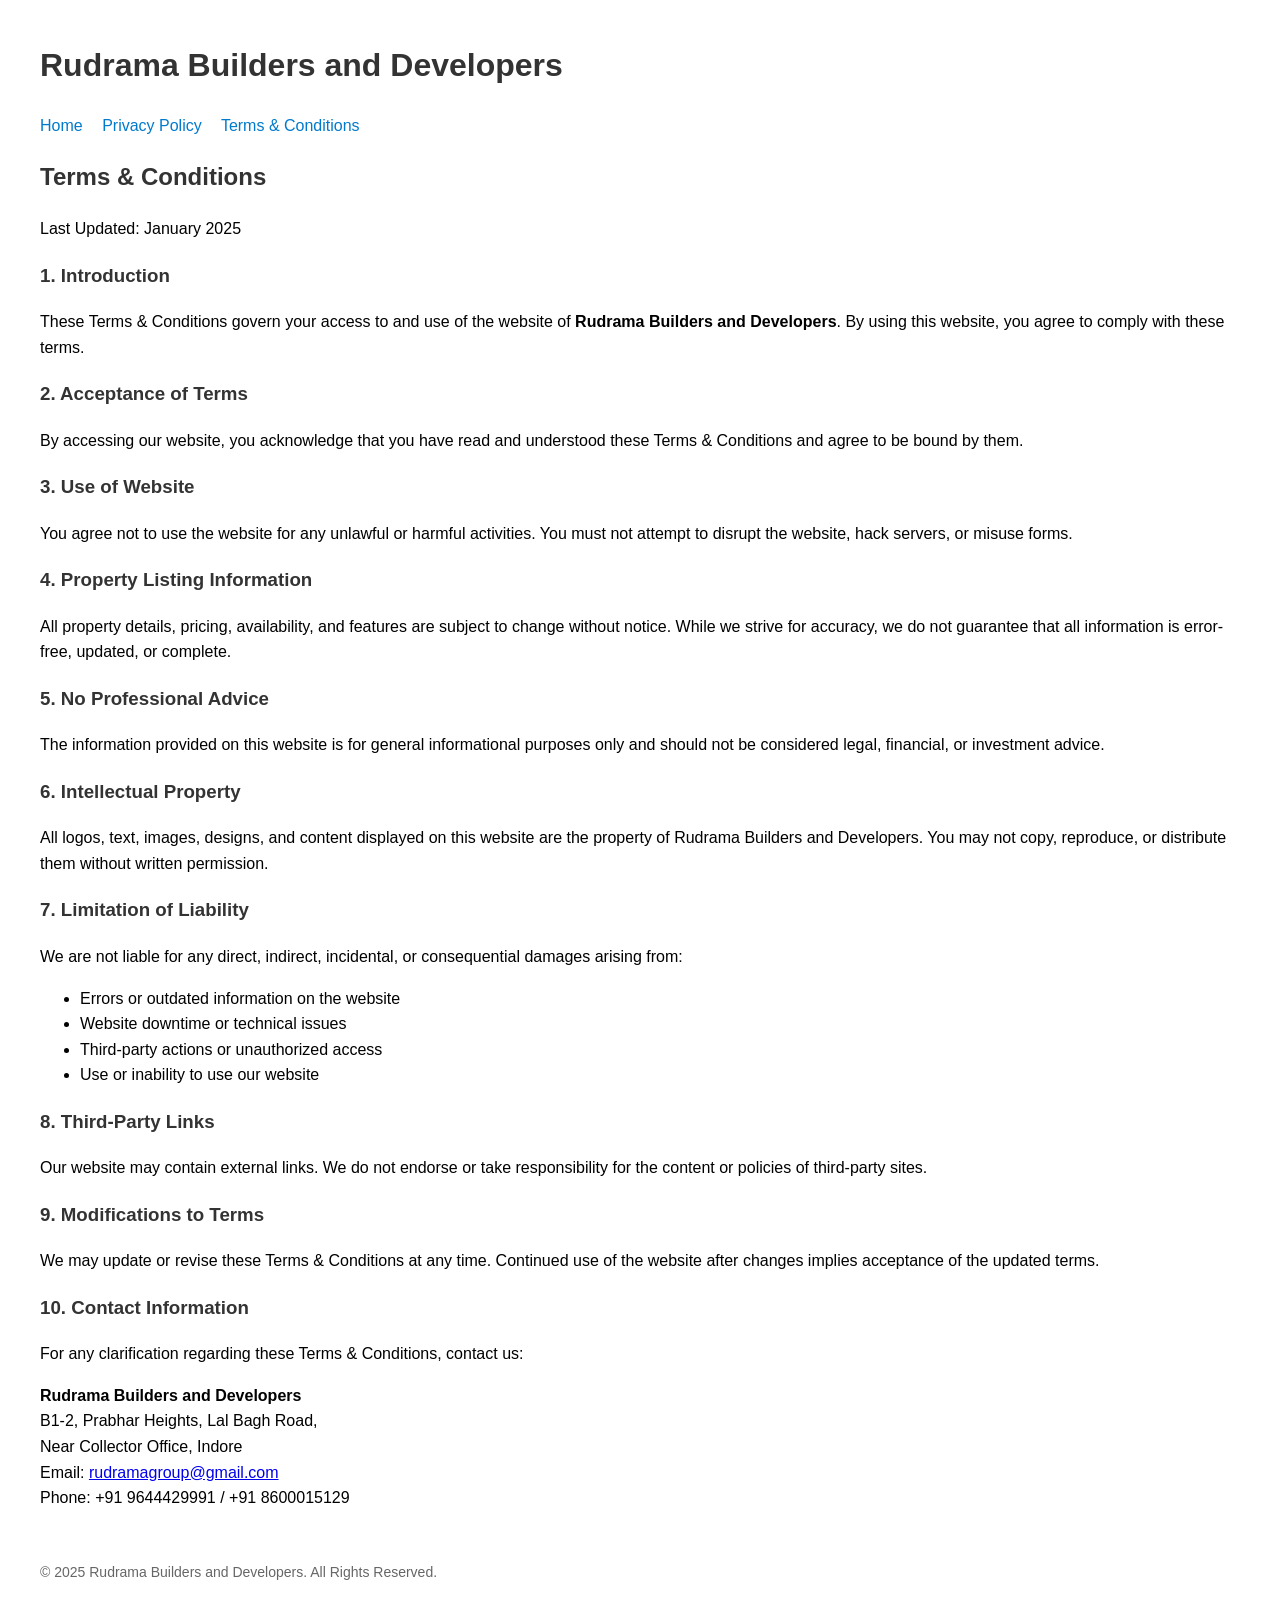
<file: terms-and-conditions.html>
<!DOCTYPE html>
<html lang="en">
<head>
    <meta charset="UTF-8">
    <meta name="viewport" content="width=device-width, initial-scale=1.0">
    <title>Terms & Conditions | Rudrama Builders and Developers</title>
    <!-- Favicon -->
    <link href="img/favicon.ico" rel="icon">
    <style>
        body { font-family: Arial, sans-serif; line-height: 1.6; margin: 40px; }
        h1, h2, h3 { color: #333; }
        nav a { margin-right: 15px; text-decoration: none; color: #007ACC; }
        footer { margin-top: 50px; font-size: 14px; color: #666; }
    </style>
</head>
<body>

<header>
    <h1>Rudrama Builders and Developers</h1>
    <nav>
        <a href="index.html">Home</a>
        <a href="privacy-policy.html">Privacy Policy</a>
        <a href="terms-and-conditions.html">Terms & Conditions</a>
    </nav>
</header>

<main>
    <h2>Terms & Conditions</h2>
    <p>Last Updated: January 2025</p>

    <h3>1. Introduction</h3>
    <p>These Terms & Conditions govern your access to and use of the website of <strong>Rudrama Builders and Developers</strong>. By using this website, you agree to comply with these terms.</p>

    <h3>2. Acceptance of Terms</h3>
    <p>By accessing our website, you acknowledge that you have read and understood these Terms & Conditions and agree to be bound by them.</p>

    <h3>3. Use of Website</h3>
    <p>You agree not to use the website for any unlawful or harmful activities. You must not attempt to disrupt the website, hack servers, or misuse forms.</p>

    <h3>4. Property Listing Information</h3>
    <p>All property details, pricing, availability, and features are subject to change without notice. While we strive for accuracy, we do not guarantee that all information is error-free, updated, or complete.</p>

    <h3>5. No Professional Advice</h3>
    <p>The information provided on this website is for general informational purposes only and should not be considered legal, financial, or investment advice.</p>

    <h3>6. Intellectual Property</h3>
    <p>All logos, text, images, designs, and content displayed on this website are the property of Rudrama Builders and Developers. You may not copy, reproduce, or distribute them without written permission.</p>

    <h3>7. Limitation of Liability</h3>
    <p>We are not liable for any direct, indirect, incidental, or consequential damages arising from:</p>
    <ul>
        <li>Errors or outdated information on the website</li>
        <li>Website downtime or technical issues</li>
        <li>Third-party actions or unauthorized access</li>
        <li>Use or inability to use our website</li>
    </ul>

    <h3>8. Third-Party Links</h3>
    <p>Our website may contain external links. We do not endorse or take responsibility for the content or policies of third-party sites.</p>

    <h3>9. Modifications to Terms</h3>
    <p>We may update or revise these Terms & Conditions at any time. Continued use of the website after changes implies acceptance of the updated terms.</p>

    <h3>10. Contact Information</h3>
    <p>For any clarification regarding these Terms & Conditions, contact us:</p>
    <p>
        <strong>Rudrama Builders and Developers</strong><br>
        B1-2, Prabhar Heights, Lal Bagh Road,<br>
        Near Collector Office, Indore<br>
        Email: <a href="mailto:rudramagroup@gmail.com">rudramagroup@gmail.com</a><br>
        Phone: +91 9644429991 / +91 8600015129
    </p>
</main>

<footer>
    <p>© 2025 Rudrama Builders and Developers. All Rights Reserved.</p>
</footer>

</body>
</html>
</file>
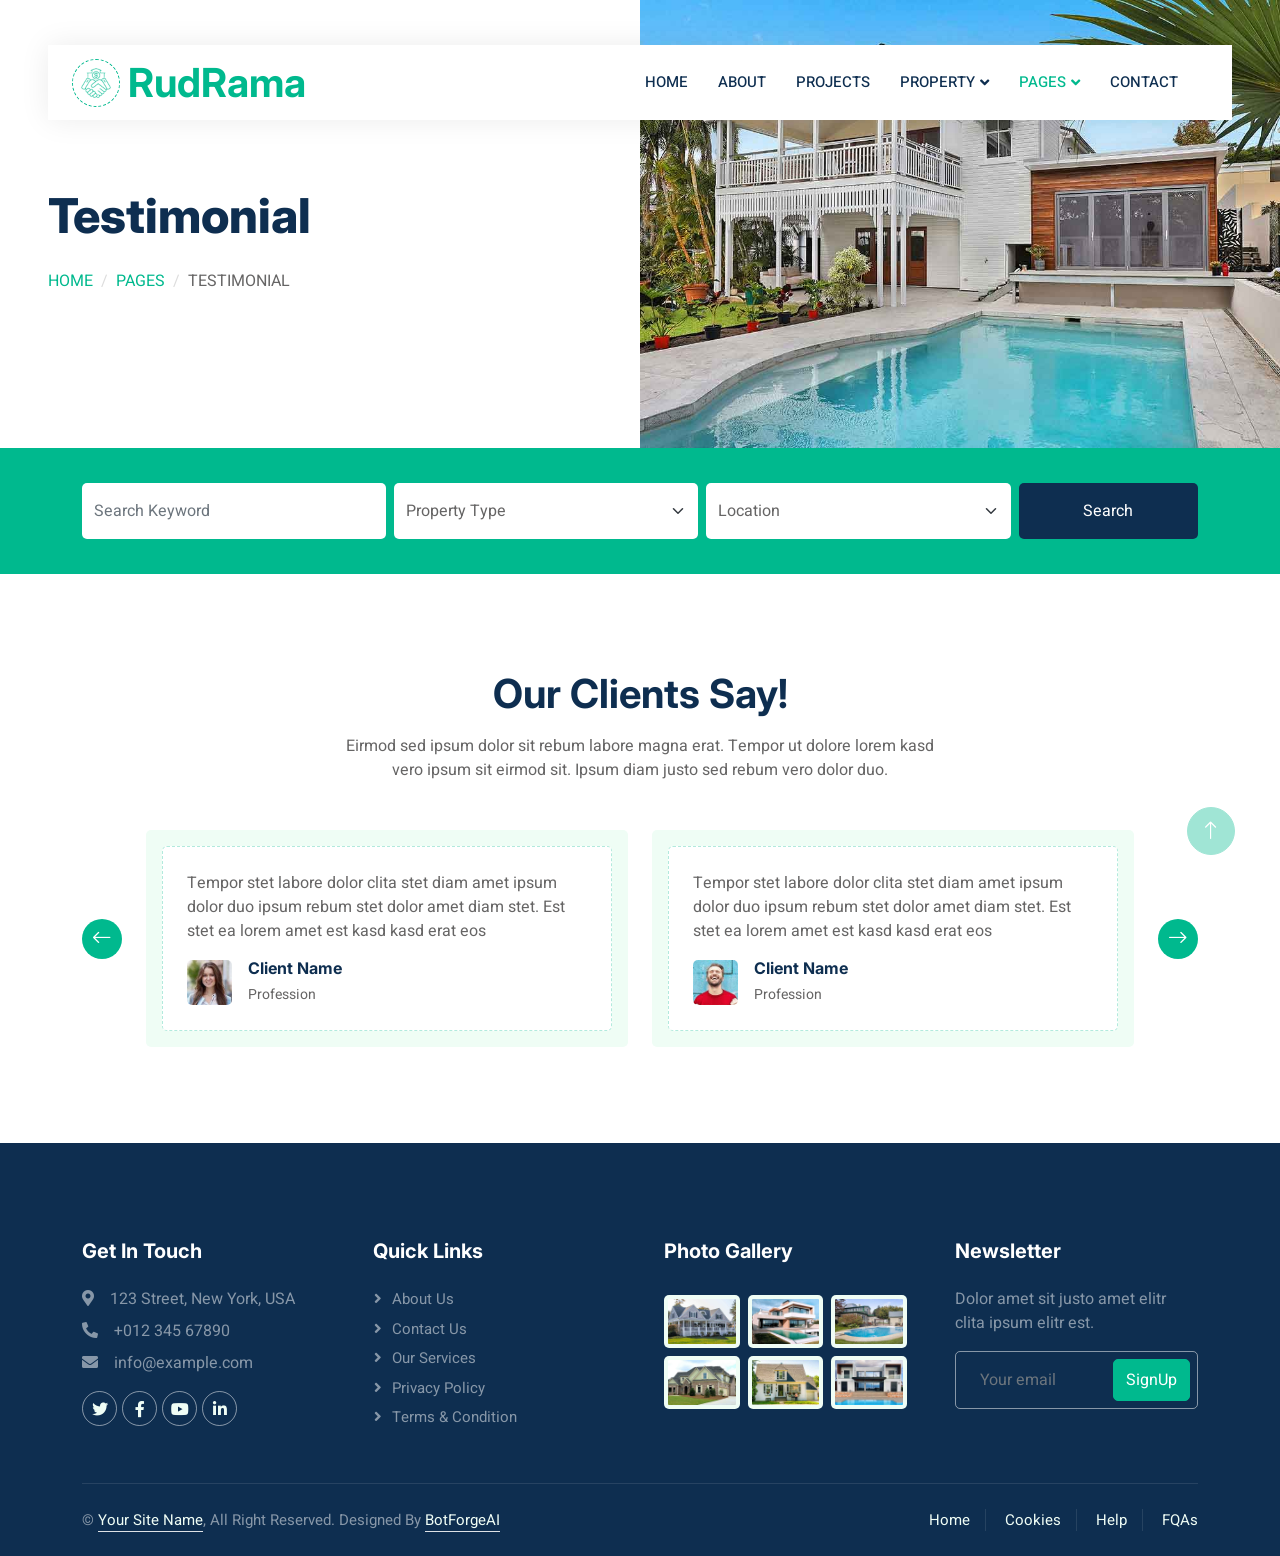
<file: testimonial.html>
<!DOCTYPE html>
<html lang="en">

<head>
    <meta charset="utf-8">
    <title>RudRama Builders and Developers</title>
    <meta content="width=device-width, initial-scale=1.0" name="viewport">
    <meta content="" name="keywords">
    <meta content="" name="description">

    <!-- Favicon -->
    <link href="img/favicon.ico" rel="icon">

    <!-- Google Web Fonts -->
    <link rel="preconnect" href="https://fonts.googleapis.com">
    <link rel="preconnect" href="https://fonts.gstatic.com" crossorigin>
    <link href="https://fonts.googleapis.com/css2?family=Heebo:wght@400;500;600&family=Inter:wght@700;800&display=swap" rel="stylesheet">
    
    <!-- Icon Font Stylesheet -->
    <link href="https://cdnjs.cloudflare.com/ajax/libs/font-awesome/5.10.0/css/all.min.css" rel="stylesheet">
    <link href="https://cdn.jsdelivr.net/npm/bootstrap-icons@1.4.1/font/bootstrap-icons.css" rel="stylesheet">

    <!-- Libraries Stylesheet -->
    <link href="lib/animate/animate.min.css" rel="stylesheet">
    <link href="lib/owlcarousel/assets/owl.carousel.min.css" rel="stylesheet">

    <!-- Customized Bootstrap Stylesheet -->
    <link href="css/bootstrap.min.css" rel="stylesheet">

    <!-- Template Stylesheet -->
    <link href="css/style.css" rel="stylesheet">
</head>

<body>
    <div class="container-fluid bg-white p-0">
        <!-- Spinner Start -->
        <div id="spinner" class="show bg-white position-fixed translate-middle w-100 vh-100 top-50 start-50 d-flex align-items-center justify-content-center">
            <div class="spinner-border text-primary" style="width: 3rem; height: 3rem;" role="status">
                <span class="sr-only">Loading...</span>
            </div>
        </div>
        <!-- Spinner End -->


        <!-- Navbar Start -->
        <div class="container-fluid nav-bar bg-transparent">
            <nav class="navbar navbar-expand-lg bg-white navbar-light py-0 px-4">
                <a href="index.html" class="navbar-brand d-flex align-items-center text-center">
                    <div class="icon p-2 me-2">
                        <img class="img-fluid" src="img/icon-deal.png" alt="Icon" style="width: 30px; height: 30px;">
                    </div>
                    <h1 class="m-0 text-primary">RudRama</h1>
                </a>
                <button type="button" class="navbar-toggler" data-bs-toggle="collapse" data-bs-target="#navbarCollapse">
                    <span class="navbar-toggler-icon"></span>
                </button>
                <div class="collapse navbar-collapse" id="navbarCollapse">
                    <div class="navbar-nav ms-auto">
                        <a href="index.html" class="nav-item nav-link">Home</a>
                        <a href="about.html" class="nav-item nav-link">About</a>
                        <a href="project-sites.html" class="nav-item nav-link">Projects</a>
                        <div class="nav-item dropdown">
                            <a href="#" class="nav-link dropdown-toggle" data-bs-toggle="dropdown">Property</a>
                            <div class="dropdown-menu rounded-0 m-0">
                                <a href="property-list.html" class="dropdown-item">Property List</a>
                                <a href="property-type.html" class="dropdown-item">Property Type</a>
                                <a href="property-agent.html" class="dropdown-item">Property Agent</a>
                            </div>
                        </div>
                        <div class="nav-item dropdown">
                            <a href="#" class="nav-link dropdown-toggle active" data-bs-toggle="dropdown">Pages</a>
                            <div class="dropdown-menu rounded-0 m-0">
                                <a href="testimonial.html" class="dropdown-item active">Testimonial</a>
                                <a href="404.html" class="dropdown-item">404 Error</a>
                            </div>
                        </div>
                        <a href="contact.html" class="nav-item nav-link">Contact</a>
                    <!-- </div>
                    <a href="https://htmlcodex.com/downloading/?item=2259" class="btn btn-primary px-3 d-none d-lg-flex">Buy Pro Version</a>
                </div> -->
            </nav>
        </div>
        <!-- Navbar End -->


        <!-- Header Start -->
        <div class="container-fluid header bg-white p-0">
            <div class="row g-0 align-items-center flex-column-reverse flex-md-row">
                <div class="col-md-6 p-5 mt-lg-5">
                    <h1 class="display-5 animated fadeIn mb-4">Testimonial</h1> 
                        <nav aria-label="breadcrumb animated fadeIn">
                        <ol class="breadcrumb text-uppercase">
                            <li class="breadcrumb-item"><a href="#">Home</a></li>
                            <li class="breadcrumb-item"><a href="#">Pages</a></li>
                            <li class="breadcrumb-item text-body active" aria-current="page">Testimonial</li>
                        </ol>
                    </nav>
                </div>
                <div class="col-md-6 animated fadeIn">
                    <img class="img-fluid" src="img/header.jpg" alt="">
                </div>
            </div>
        </div>
        <!-- Header End -->


        <!-- Search Start -->
        <div class="container-fluid bg-primary mb-5 wow fadeIn" data-wow-delay="0.1s" style="padding: 35px;">
            <div class="container">
                <div class="row g-2">
                    <div class="col-md-10">
                        <div class="row g-2">
                            <div class="col-md-4">
                                <input type="text" class="form-control border-0 py-3" placeholder="Search Keyword">
                            </div>
                            <div class="col-md-4">
                                <select class="form-select border-0 py-3">
                                    <option selected>Property Type</option>
                                    <option value="1">Property Type 1</option>
                                    <option value="2">Property Type 2</option>
                                    <option value="3">Property Type 3</option>
                                </select>
                            </div>
                            <div class="col-md-4">
                                <select class="form-select border-0 py-3">
                                    <option selected>Location</option>
                                    <option value="1">Location 1</option>
                                    <option value="2">Location 2</option>
                                    <option value="3">Location 3</option>
                                </select>
                            </div>
                        </div>
                    </div>
                    <div class="col-md-2">
                        <button class="btn btn-dark border-0 w-100 py-3">Search</button>
                    </div>
                </div>
            </div>
        </div>
        <!-- Search End -->


        <!-- Testimonial Start -->
        <div class="container-fluid py-5">
            <div class="container">
                <div class="text-center mx-auto mb-5 wow fadeInUp" data-wow-delay="0.1s" style="max-width: 600px;">
                    <h1 class="mb-3">Our Clients Say!</h1>
                    <p>Eirmod sed ipsum dolor sit rebum labore magna erat. Tempor ut dolore lorem kasd vero ipsum sit eirmod sit. Ipsum diam justo sed rebum vero dolor duo.</p>
                </div>
                <div class="owl-carousel testimonial-carousel wow fadeInUp" data-wow-delay="0.1s">
                    <div class="testimonial-item bg-light rounded p-3">
                        <div class="bg-white border rounded p-4">
                            <p>Tempor stet labore dolor clita stet diam amet ipsum dolor duo ipsum rebum stet dolor amet diam stet. Est stet ea lorem amet est kasd kasd erat eos</p>
                            <div class="d-flex align-items-center">
                                <img class="img-fluid flex-shrink-0 rounded" src="img/testimonial-1.jpg" style="width: 45px; height: 45px;">
                                <div class="ps-3">
                                    <h6 class="fw-bold mb-1">Client Name</h6>
                                    <small>Profession</small>
                                </div>
                            </div>
                        </div>
                    </div>
                    <div class="testimonial-item bg-light rounded p-3">
                        <div class="bg-white border rounded p-4">
                            <p>Tempor stet labore dolor clita stet diam amet ipsum dolor duo ipsum rebum stet dolor amet diam stet. Est stet ea lorem amet est kasd kasd erat eos</p>
                            <div class="d-flex align-items-center">
                                <img class="img-fluid flex-shrink-0 rounded" src="img/testimonial-2.jpg" style="width: 45px; height: 45px;">
                                <div class="ps-3">
                                    <h6 class="fw-bold mb-1">Client Name</h6>
                                    <small>Profession</small>
                                </div>
                            </div>
                        </div>
                    </div>
                    <div class="testimonial-item bg-light rounded p-3">
                        <div class="bg-white border rounded p-4">
                            <p>Tempor stet labore dolor clita stet diam amet ipsum dolor duo ipsum rebum stet dolor amet diam stet. Est stet ea lorem amet est kasd kasd erat eos</p>
                            <div class="d-flex align-items-center">
                                <img class="img-fluid flex-shrink-0 rounded" src="img/testimonial-3.jpg" style="width: 45px; height: 45px;">
                                <div class="ps-3">
                                    <h6 class="fw-bold mb-1">Client Name</h6>
                                    <small>Profession</small>
                                </div>
                            </div>
                        </div>
                    </div>
                </div>
            </div>
        </div>
        <!-- Testimonial End -->
        

        <!-- Footer Start -->
        <div class="container-fluid bg-dark text-white-50 footer pt-5 mt-5 wow fadeIn" data-wow-delay="0.1s">
            <div class="container py-5">
                <div class="row g-5">
                    <div class="col-lg-3 col-md-6">
                        <h5 class="text-white mb-4">Get In Touch</h5>
                        <p class="mb-2"><i class="fa fa-map-marker-alt me-3"></i>123 Street, New York, USA</p>
                        <p class="mb-2"><i class="fa fa-phone-alt me-3"></i>+012 345 67890</p>
                        <p class="mb-2"><i class="fa fa-envelope me-3"></i>info@example.com</p>
                        <div class="d-flex pt-2">
                            <a class="btn btn-outline-light btn-social" href=""><i class="fab fa-twitter"></i></a>
                            <a class="btn btn-outline-light btn-social" href=""><i class="fab fa-facebook-f"></i></a>
                            <a class="btn btn-outline-light btn-social" href=""><i class="fab fa-youtube"></i></a>
                            <a class="btn btn-outline-light btn-social" href=""><i class="fab fa-linkedin-in"></i></a>
                        </div>
                    </div>
                    <div class="col-lg-3 col-md-6">
                        <h5 class="text-white mb-4">Quick Links</h5>
                        <a class="btn btn-link text-white-50" href="">About Us</a>
                        <a class="btn btn-link text-white-50" href="">Contact Us</a>
                        <a class="btn btn-link text-white-50" href="">Our Services</a>
                        <a class="btn btn-link text-white-50" href="">Privacy Policy</a>
                        <a class="btn btn-link text-white-50" href="">Terms & Condition</a>
                    </div>
                    <div class="col-lg-3 col-md-6">
                        <h5 class="text-white mb-4">Photo Gallery</h5>
                        <div class="row g-2 pt-2">
                            <div class="col-4">
                                <img class="img-fluid rounded bg-light p-1" src="img/property-1.jpg" alt="">
                            </div>
                            <div class="col-4">
                                <img class="img-fluid rounded bg-light p-1" src="img/property-2.jpg" alt="">
                            </div>
                            <div class="col-4">
                                <img class="img-fluid rounded bg-light p-1" src="img/property-3.jpg" alt="">
                            </div>
                            <div class="col-4">
                                <img class="img-fluid rounded bg-light p-1" src="img/property-4.jpg" alt="">
                            </div>
                            <div class="col-4">
                                <img class="img-fluid rounded bg-light p-1" src="img/property-5.jpg" alt="">
                            </div>
                            <div class="col-4">
                                <img class="img-fluid rounded bg-light p-1" src="img/property-6.jpg" alt="">
                            </div>
                        </div>
                    </div>
                    <div class="col-lg-3 col-md-6">
                        <h5 class="text-white mb-4">Newsletter</h5>
                        <p>Dolor amet sit justo amet elitr clita ipsum elitr est.</p>
                        <div class="position-relative mx-auto" style="max-width: 400px;">
                            <input class="form-control bg-transparent w-100 py-3 ps-4 pe-5" type="text" placeholder="Your email">
                            <button type="button" class="btn btn-primary py-2 position-absolute top-0 end-0 mt-2 me-2">SignUp</button>
                        </div>
                    </div>
                </div>
            </div>
            <div class="container">
                <div class="copyright">
                    <div class="row">
                        <div class="col-md-6 text-center text-md-start mb-3 mb-md-0">
                            &copy; <a class="border-bottom" href="#">Your Site Name</a>, All Right Reserved. 
							
							<!--/*** The author’s attribution link must remain intact in the template. ***/-->
                            <!--/*** If you wish to remove this credit link, please purchase the Pro Version . ***/-->
                            Designed By <a class="border-bottom" href="https://www.botforge.co.in/">BotForgeAI</a>
                        </div>
                        <div class="col-md-6 text-center text-md-end">
                            <div class="footer-menu">
                                <a href="">Home</a>
                                <a href="">Cookies</a>
                                <a href="">Help</a>
                                <a href="">FQAs</a>
                            </div>
                        </div>
                    </div>
                </div>
            </div>
        </div>
        <!-- Footer End -->


        <!-- Back to Top -->
        <a href="#" class="btn btn-lg btn-primary btn-lg-square back-to-top"><i class="bi bi-arrow-up"></i></a>
    </div>

    <!-- JavaScript Libraries -->
    <script src="https://code.jquery.com/jquery-3.4.1.min.js"></script>
    <script src="https://cdn.jsdelivr.net/npm/bootstrap@5.0.0/dist/js/bootstrap.bundle.min.js"></script>
    <script src="lib/wow/wow.min.js"></script>
    <script src="lib/easing/easing.min.js"></script>
    <script src="lib/waypoints/waypoints.min.js"></script>
    <script src="lib/owlcarousel/owl.carousel.min.js"></script>

    <!-- Template Javascript -->
    <script src="js/main.js"></script>
</body>

</html>
</file>
<file: css/style.css>
/********** Template CSS **********/
:root {
    --primary: #00B98E;
    --secondary: #FF6922;
    --light: #EFFDF5;
    --dark: #0E2E50;
}

.back-to-top {
    position: fixed;
    display: none;
    right: 45px;
    bottom: 45px;
    z-index: 99;
}


/*** Spinner ***/
#spinner {
    opacity: 0;
    visibility: hidden;
    transition: opacity .5s ease-out, visibility 0s linear .5s;
    z-index: 99999;
}

#spinner.show {
    transition: opacity .5s ease-out, visibility 0s linear 0s;
    visibility: visible;
    opacity: 1;
}


/*** Button ***/
.btn {
    transition: .5s;
}

.btn.btn-primary,
.btn.btn-secondary {
    color: #FFFFFF;
}

.btn-square {
    width: 38px;
    height: 38px;
}

.btn-sm-square {
    width: 32px;
    height: 32px;
}

.btn-lg-square {
    width: 48px;
    height: 48px;
}

.btn-square,
.btn-sm-square,
.btn-lg-square {
    padding: 0;
    display: flex;
    align-items: center;
    justify-content: center;
    font-weight: normal;
    border-radius: 50px;
}


/*** Navbar ***/
.nav-bar {
    position: relative;
    margin-top: 45px;
    padding: 0 3rem;
    transition: .5s;
    z-index: 9999;
}

.nav-bar.sticky-top {
    position: sticky;
    padding: 0;
    z-index: 9999;
}

.navbar {
    box-shadow: 0 0 30px rgba(0, 0, 0, .08);
}

.navbar .dropdown-toggle::after {
    border: none;
    content: "\f107";
    font-family: "Font Awesome 5 Free";
    font-weight: 900;
    vertical-align: middle;
    margin-left: 5px;
    transition: .5s;
}

.navbar .dropdown-toggle[aria-expanded=true]::after {
    transform: rotate(-180deg);
}

.navbar-light .navbar-nav .nav-link {
    margin-right: 30px;
    padding: 25px 0;
    color: #FFFFFF;
    font-size: 15px;
    text-transform: uppercase;
    outline: none;
}

.navbar-light .navbar-nav .nav-link:hover,
.navbar-light .navbar-nav .nav-link.active {
    color: var(--primary);
}

@media (max-width: 991.98px) {
    .nav-bar {
        margin: 0;
        padding: 0;
    }

    .navbar-light .navbar-nav .nav-link  {
        margin-right: 0;
        padding: 10px 0;
    }

    .navbar-light .navbar-nav {
        border-top: 1px solid #EEEEEE;
    }
}

.navbar-light .navbar-brand {
    height: 75px;
}

.navbar-light .navbar-nav .nav-link {
    color: var(--dark);
    font-weight: 500;
}

@media (min-width: 992px) {
    .navbar .nav-item .dropdown-menu {
        display: block;
        top: 100%;
        margin-top: 0;
        transform: rotateX(-75deg);
        transform-origin: 0% 0%;
        opacity: 0;
        visibility: hidden;
        transition: .5s;
        
    }

    .navbar .nav-item:hover .dropdown-menu {
        transform: rotateX(0deg);
        visibility: visible;
        transition: .5s;
        opacity: 1;
    }
}


/*** Header ***/
@media (min-width: 992px) {
    .header {
        margin-top: -120px;
    }
}

.header-carousel .owl-nav {
    position: absolute;
    top: 50%;
    left: -25px;
    transform: translateY(-50%);
    display: flex;
    flex-direction: column;
}

.header-carousel .owl-nav .owl-prev,
.header-carousel .owl-nav .owl-next {
    margin: 7px 0;
    width: 50px;
    height: 50px;
    display: flex;
    align-items: center;
    justify-content: center;
    color: #FFFFFF;
    background: var(--primary);
    border-radius: 40px;
    font-size: 20px;
    transition: .5s;
}

.header-carousel .owl-nav .owl-prev:hover,
.header-carousel .owl-nav .owl-next:hover {
    background: var(--dark);
}

@media (max-width: 768px) {
    .header-carousel .owl-nav {
        left: 25px;
    }
}

.breadcrumb-item + .breadcrumb-item::before {
    color: #DDDDDD;
}


/*** Icon ***/
.icon {
    padding: 15px;
    display: inline-flex;
    align-items: center;
    justify-content: center;
    background: #FFFFFF !important;
    border-radius: 50px;
    border: 1px dashed var(--primary) !important;
}


/*** About ***/
.about-img img {
    position: relative;
    z-index: 2;
}

.about-img::before {
    position: absolute;
    content: "";
    top: 0;
    left: -50%;
    width: 100%;
    height: 100%;
    background: var(--primary);
    transform: skew(20deg);
    z-index: 1;
}


/*** Category ***/
.cat-item div {
    background: #FFFFFF;
    border: 1px dashed rgba(0, 185, 142, .3);
    transition: .5s;
}

.cat-item:hover div {
    background: var(--primary);
    border-color: transparent;
}

.cat-item div * {
    transition: .5s;
}

.cat-item:hover div * {
    color: #FFFFFF !important;
}


/*** Property List ***/
.nav-pills .nav-item .btn {
    color: var(--dark);
}

.nav-pills .nav-item .btn:hover,
.nav-pills .nav-item .btn.active {
    color: #FFFFFF;
}

.property-item {
    box-shadow: 0 0 30px rgba(0, 0, 0, .08);
}

.property-item img {
    transition: .5s;
}

.property-item:hover img {
    transform: scale(1.1);
}

.property-item .border-top {
    border-top: 1px dashed rgba(0, 185, 142, .3) !important;
}

.property-item .border-end {
    border-right: 1px dashed rgba(0, 185, 142, .3) !important;
}


/*** Team ***/
.team-item {
    box-shadow: 0 0 30px rgba(0, 0, 0, .08);
    transition: .5s;
}

.team-item .btn {
    color: var(--primary);
    background: #FFFFFF;
    box-shadow: 0 0 30px rgba(0, 0, 0, .15);
}

.team-item .btn:hover {
    color: #FFFFFF;
    background: var(--primary);
}

.team-item:hover {
    border-color: var(--secondary) !important;
}

.team-item:hover .bg-primary {
    background: var(--secondary) !important;
}

.team-item:hover .bg-primary i {
    color: var(--secondary) !important;
}


/*** Testimonial ***/
.testimonial-carousel {
    padding-left: 1.5rem;
    padding-right: 1.5rem;
}

@media (min-width: 576px) {
    .testimonial-carousel {
        padding-left: 4rem;
        padding-right: 4rem;
    }
}

.testimonial-carousel .testimonial-item .border {
    border: 1px dashed rgba(0, 185, 142, .3) !important;
}

.testimonial-carousel .owl-nav {
    position: absolute;
    width: 100%;
    height: 40px;
    top: calc(50% - 20px);
    left: 0;
    display: flex;
    justify-content: space-between;
    z-index: 1;
}

.testimonial-carousel .owl-nav .owl-prev,
.testimonial-carousel .owl-nav .owl-next {
    position: relative;
    width: 40px;
    height: 40px;
    display: flex;
    align-items: center;
    justify-content: center;
    color: #FFFFFF;
    background: var(--primary);
    border-radius: 40px;
    font-size: 20px;
    transition: .5s;
}

.testimonial-carousel .owl-nav .owl-prev:hover,
.testimonial-carousel .owl-nav .owl-next:hover {
    background: var(--dark);
}


/*** Footer ***/
.footer .btn.btn-social {
    margin-right: 5px;
    width: 35px;
    height: 35px;
    display: flex;
    align-items: center;
    justify-content: center;
    color: var(--light);
    border: 1px solid rgba(255,255,255,0.5);
    border-radius: 35px;
    transition: .3s;
}

.footer .btn.btn-social:hover {
    color: var(--primary);
    border-color: var(--light);
}

.footer .btn.btn-link {
    display: block;
    margin-bottom: 5px;
    padding: 0;
    text-align: left;
    font-size: 15px;
    font-weight: normal;
    text-transform: capitalize;
    transition: .3s;
}

.footer .btn.btn-link::before {
    position: relative;
    content: "\f105";
    font-family: "Font Awesome 5 Free";
    font-weight: 900;
    margin-right: 10px;
}

.footer .btn.btn-link:hover {
    letter-spacing: 1px;
    box-shadow: none;
}

.footer .form-control {
    border-color: rgba(255,255,255,0.5);
}

.footer .copyright {
    padding: 25px 0;
    font-size: 15px;
    border-top: 1px solid rgba(256, 256, 256, .1);
}

.footer .copyright a {
    color: var(--light);
}

.footer .footer-menu a {
    margin-right: 15px;
    padding-right: 15px;
    border-right: 1px solid rgba(255, 255, 255, .1);
}

.footer .footer-menu a:last-child {
    margin-right: 0;
    padding-right: 0;
    border-right: none;
}
</file>
